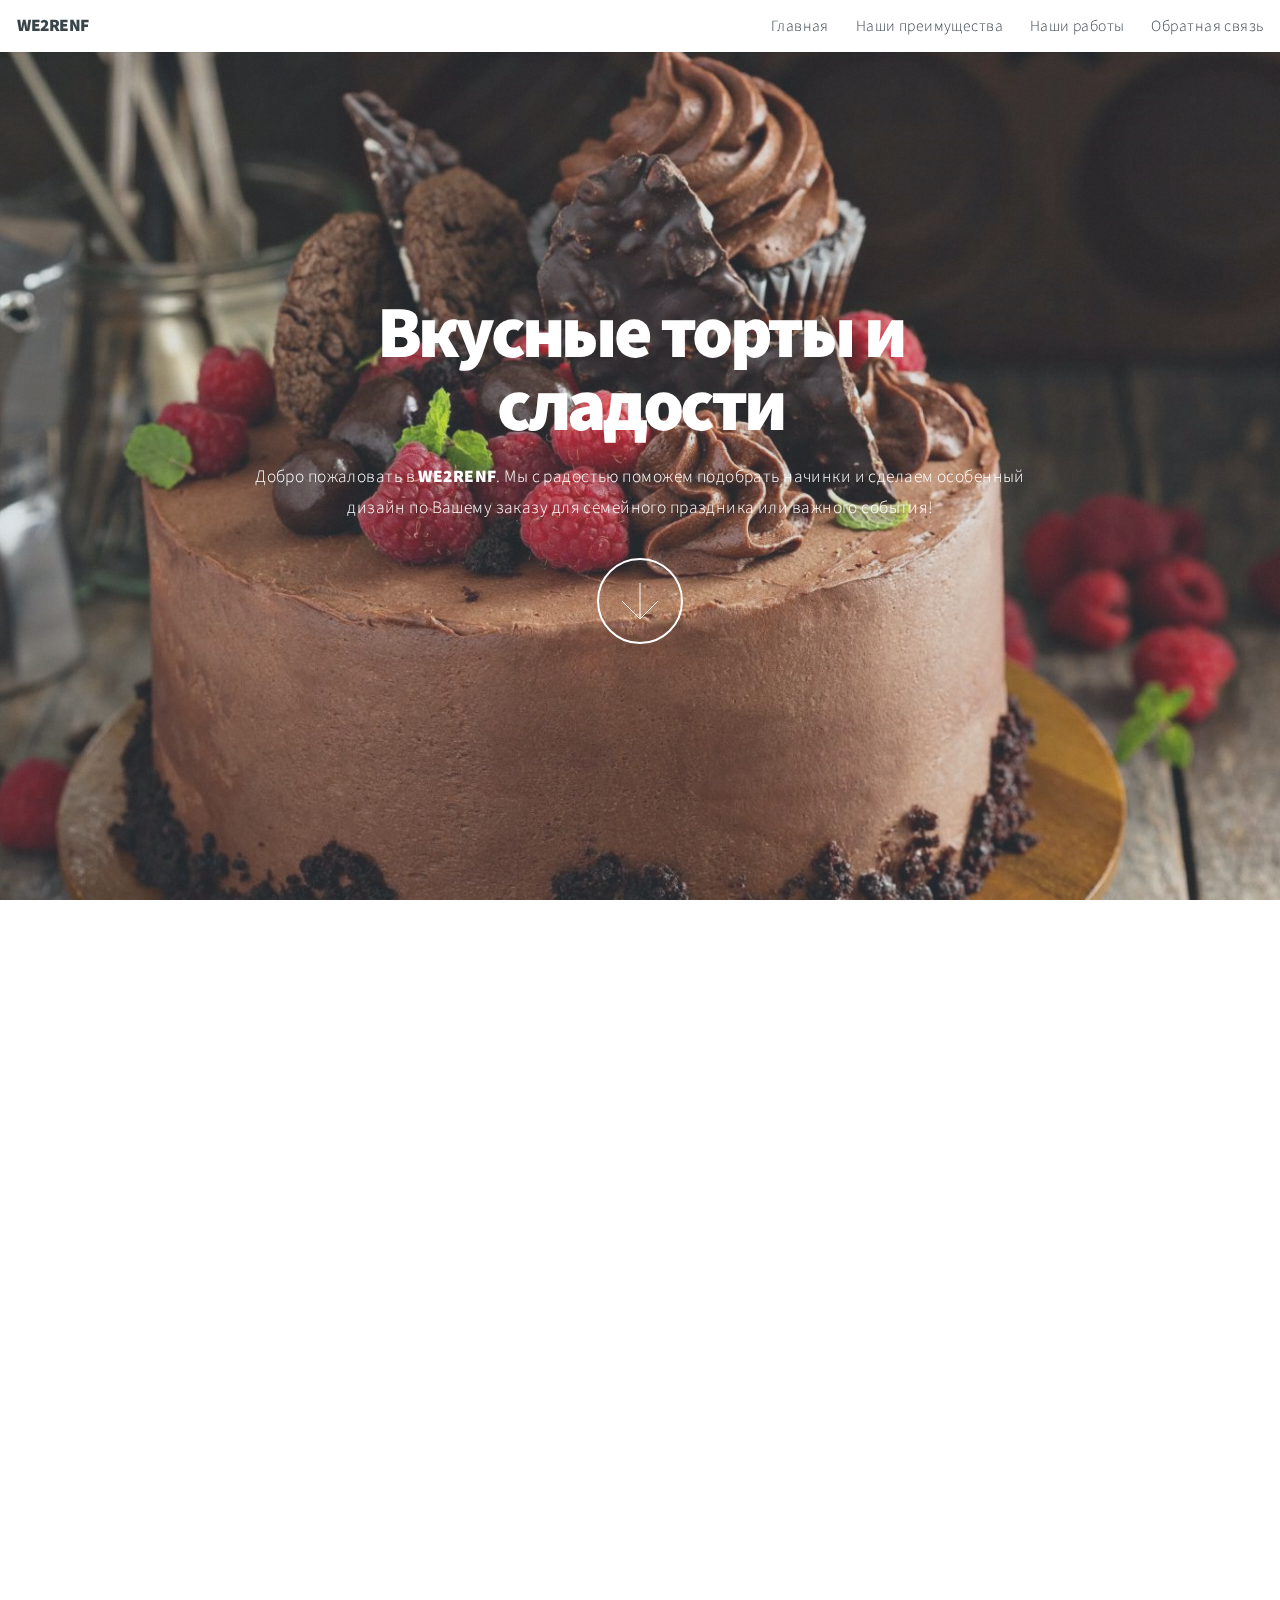
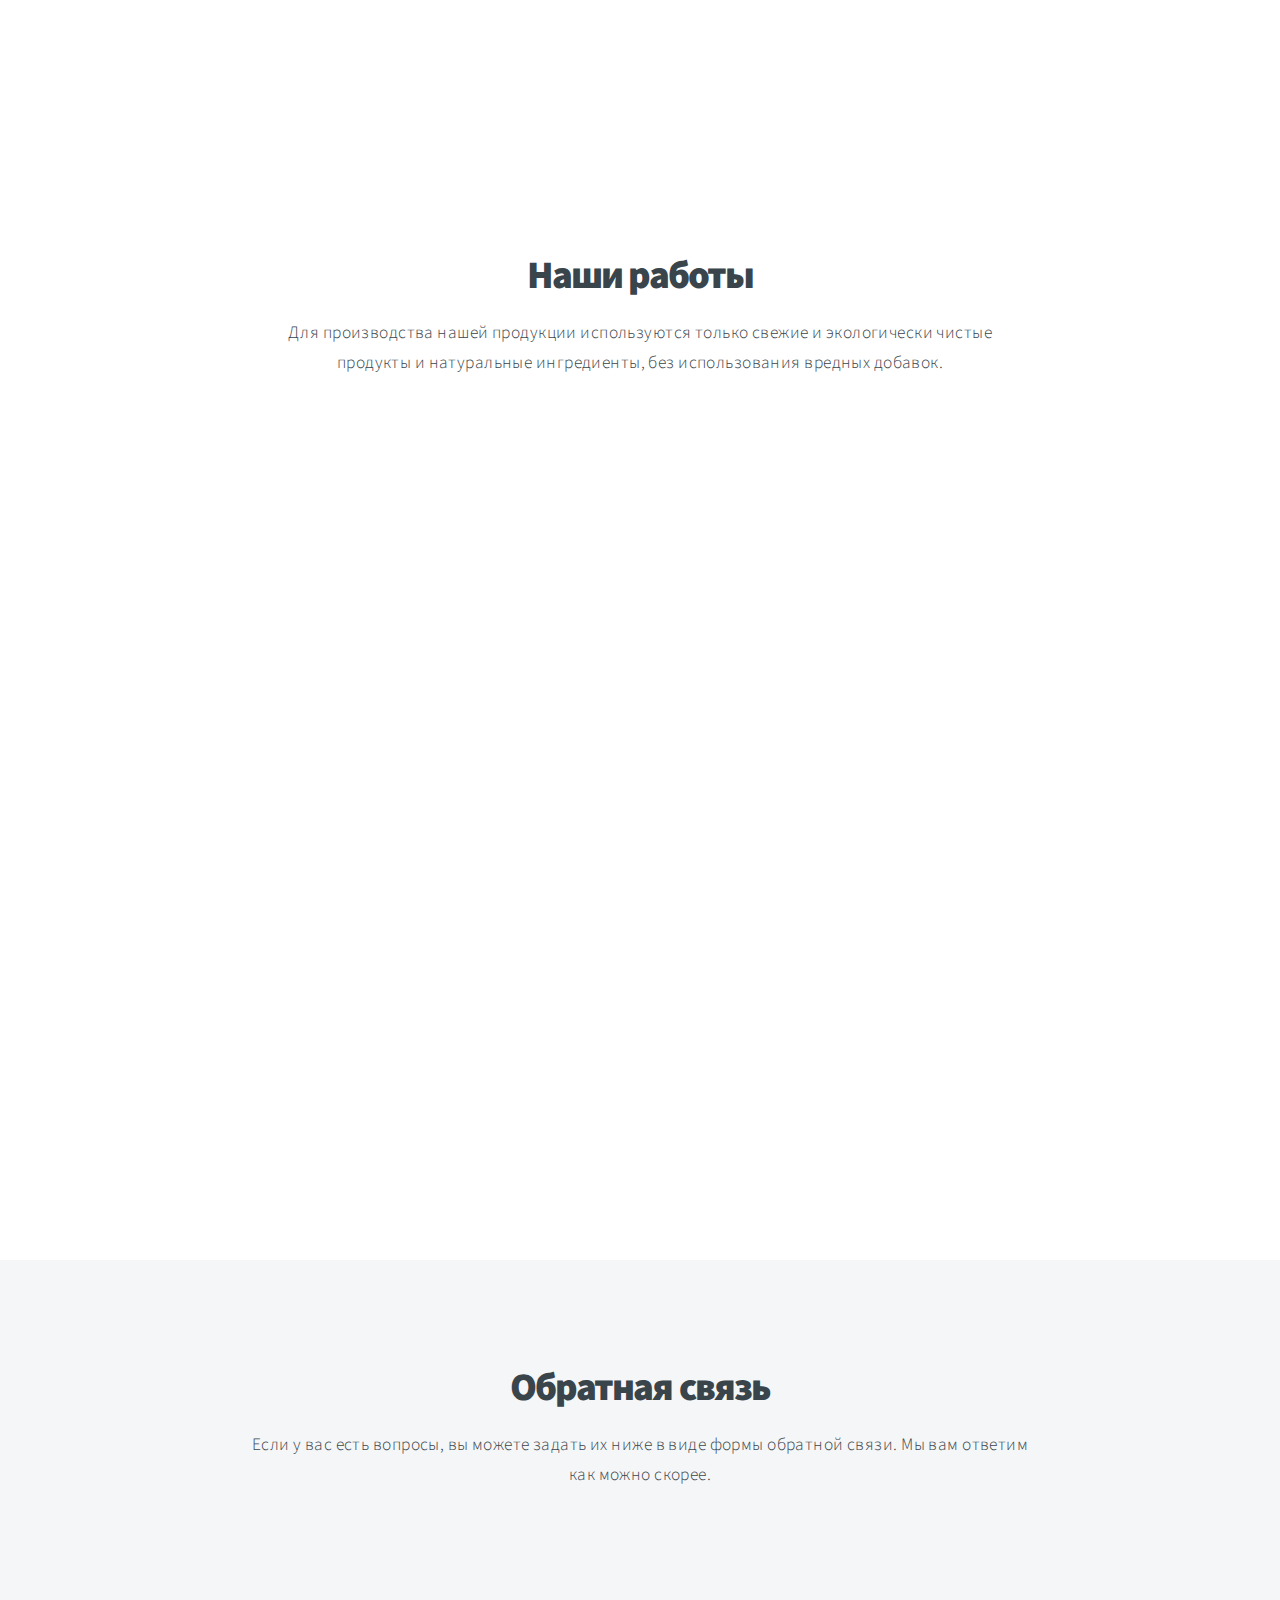
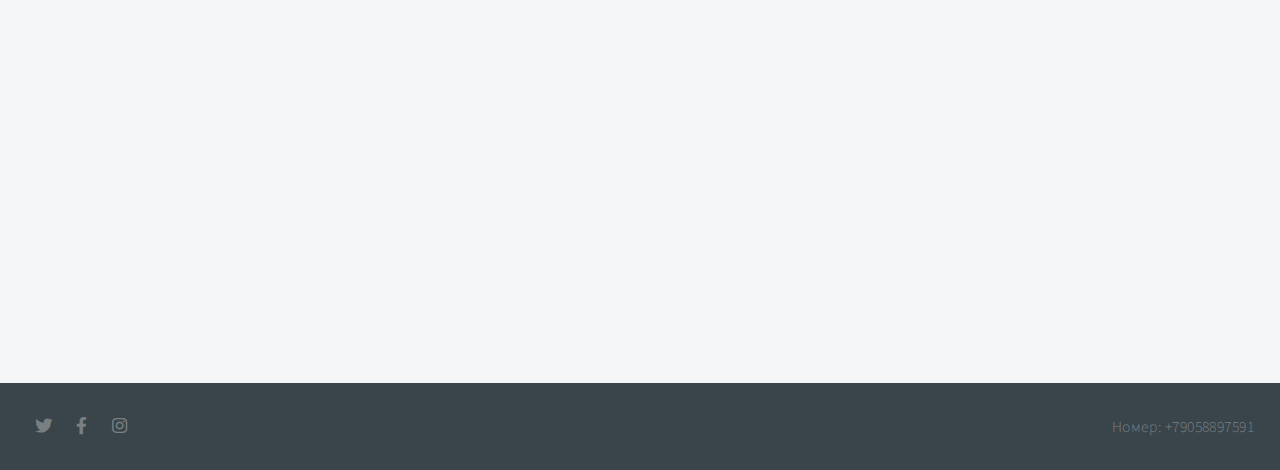
<file: index.html>
<!DOCTYPE HTML>
<html>
	<head>
		<title>Кондитерская "WE2RENF"</title>
		<meta charset="utf-8" />
		<meta name="viewport" content="width=device-width, initial-scale=1, user-scalable=no" />
		<link rel="stylesheet" href="assets/css/main.css" />
		<noscript><link rel="stylesheet" href="assets/css/noscript.css" /></noscript>
	</head>
	<body class="is-preload">

		<!-- Header -->
			<header id="header">
				<h1>WE2RENF</h1>
				<nav>
					<ul>
						<li><a href="#intro">Главная</a></li>
						<li><a href="#one">Наши преимущества</a></li>
						<li><a href="#work">Наши работы</a></li>
						<li><a href="#contact">Обратная связь</a></li>
					</ul>
				</nav>
			</header>

		<!-- Intro -->
			<section id="intro" class="main style1 dark fullscreen">
				<div class="content">
					<header>
						<h2>Вкусные торты и сладости</h2>
					</header>
					<p>Добро пожаловать в <strong>WE2RENF</strong>. Мы с радостью поможем подобрать начинки и сделаем особенный дизайн по Вашему заказу для 
					семейного праздника или важного события!</p>
					<footer>
						<a href="#one" class="button style2 down">More</a>
					</footer>
				</div>
			</section>

		<!-- One -->
			<section id="one" class="main style2 right dark fullscreen">
				<div class="content box style2">
					<header>
						<h2>Наши преимущества</h2>
					</header>
					<p>Индивидуальный подход к каждому клиенту;
					<br>Высокое качество товаров;
					<br>10 лет на рынке;
					<br>Легко сделать заказ.
					</p>
				</div>
				<a href="#work" class="button style2 down anchored">Next</a>
			</section>

		<!-- Work -->
			<section id="work" class="main style3 primary">
				<div class="content">
					<header>
						<h2>Наши работы</h2>
						<p>Для производства нашей продукции используются только свежие и экологически чистые продукты и натуральные ингредиенты, 
						без использования вредных добавок.</p>
					</header>

					<!-- Gallery  -->
						<div class="gallery">
							<article class="from-left">
								<a href="images/fulls/01.jpg" class="image fit"><img src="images/thumbs/01.jpg" title="Макарон" alt="" /></a>
							</article>
							<article class="from-right">
								<a href="images/fulls/02.jpg" class="image fit"><img src="images/thumbs/02.jpg" title="Круассан" alt="" /></a>
							</article>
							<article class="from-left">
								<a href="images/fulls/03.jpg" class="image fit"><img src="images/thumbs/03.jpg" title="Фисташково-вишневый бисквит" alt="" /></a>
							</article>
							<article class="from-right">
								<a href="images/fulls/04.jpg" class="image fit"><img src="images/thumbs/04.jpg" title="Сладости ручной работы" alt="" /></a>
							</article>
							<article class="from-left">
								<a href="images/fulls/05.jpg" class="image fit"><img src="images/thumbs/05.jpg" title="Клубнично-имбирный чизкейк" alt="" /></a>
							</article>
							<article class="from-right">
								<a href="images/fulls/06.jpg" class="image fit"><img src="images/thumbs/06.jpg" title="Шоколадное трио" alt="" /></a>
							</article>
						</div>

				</div>
			</section>

		<!-- Contact -->
			<section id="contact" class="main style3 secondary">
				<div class="content">
					<header>
						<h2>Обратная связь</h2>
						<p>Если у вас есть вопросы, вы можете задать их ниже в виде формы обратной связи. Мы вам ответим как можно скорее.</p>
					</header>
					<div class="box">
						<form method="post" action="#">
							<div class="fields">
								<div class="field half"><input type="text" name="name" placeholder="Имя" /></div>
								<div class="field half"><input type="email" name="email" placeholder="Почта" /></div>
								<div class="field"><textarea name="message" placeholder="Ваше сообщение" rows="6"></textarea></div>
							</div>
							<ul class="actions special">
								<li><input type="submit" value="Отправить" /></li>
							</ul>
						</form>
					</div>
				</div>
			</section>

		<!-- Footer -->
			<footer id="footer">

				<!-- Icons -->
					<ul class="icons">
						<li><a href="#" class="icon brands fa-twitter"><span class="label">Twitter</span></a></li>
						<li><a href="#" class="icon brands fa-facebook-f"><span class="label">Facebook</span></a></li>
						<li><a href="#" class="icon brands fa-instagram"><span class="label">Instagram</span></a></li>
					</ul>

				<!-- Menu -->
					<ul class="menu">
						<li>Номер: +79058897591</li>
					</ul>

			</footer>

		<!-- Scripts -->
			<script src="assets/js/jquery.min.js"></script>
			<script src="assets/js/jquery.poptrox.min.js"></script>
			<script src="assets/js/jquery.scrolly.min.js"></script>
			<script src="assets/js/jquery.scrollex.min.js"></script>
			<script src="assets/js/browser.min.js"></script>
			<script src="assets/js/breakpoints.min.js"></script>
			<script src="assets/js/util.js"></script>
			<script src="assets/js/main.js"></script>

	</body>
</html>
</file>
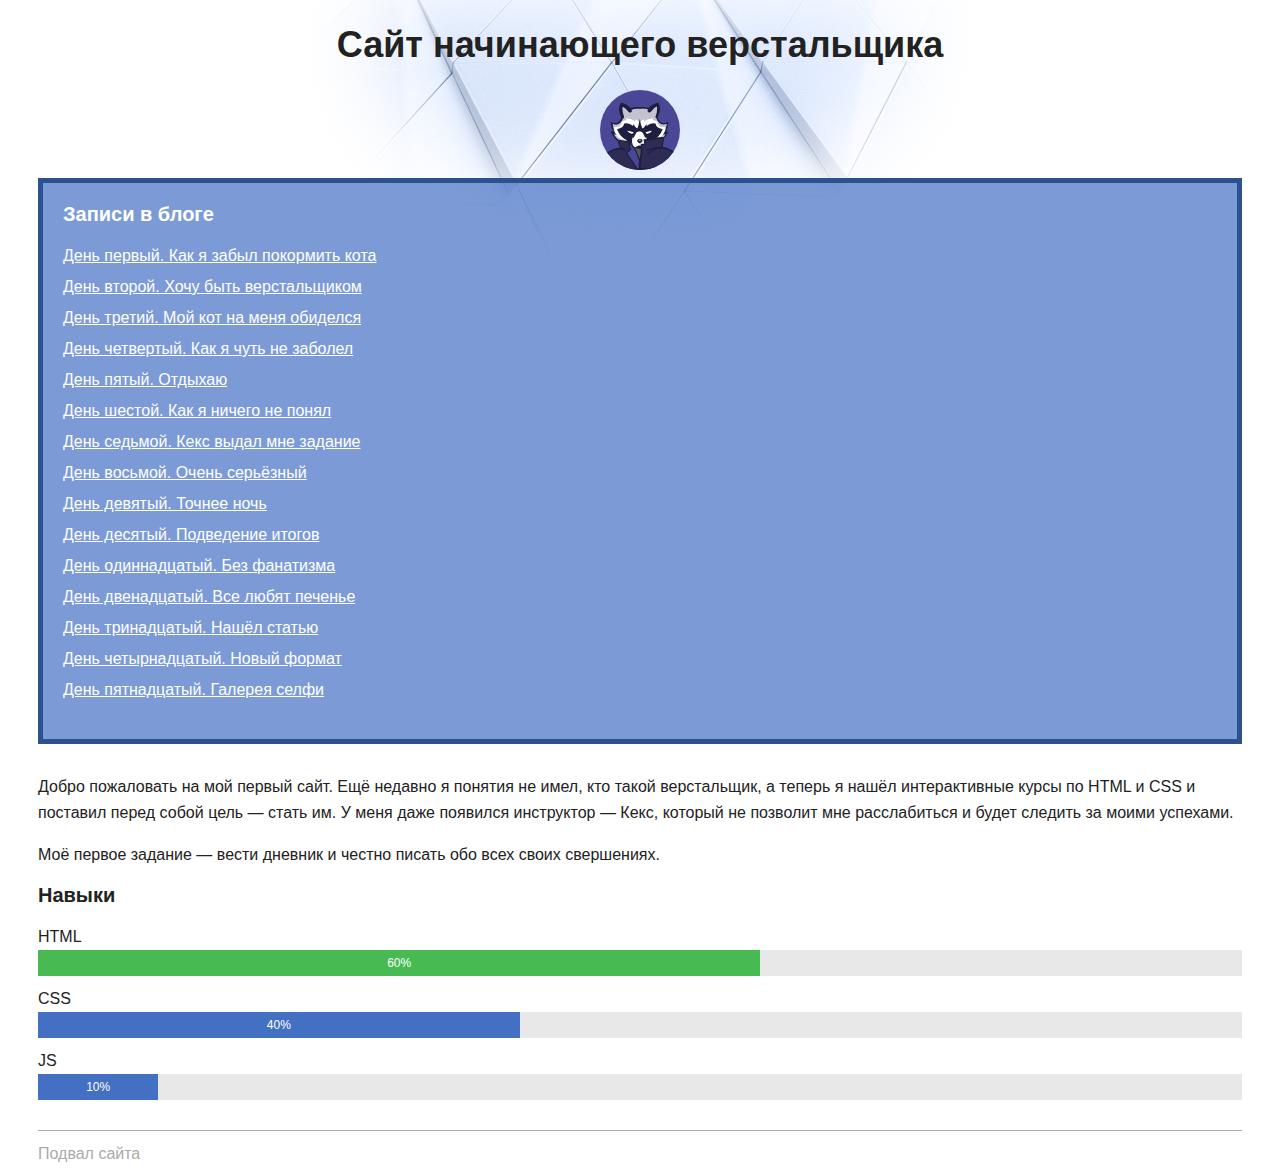
<file: blog/index.html>
<!DOCTYPE html>
<html lang="ru">
  <head>
    <meta charset="utf-8">
    <title>Сайт начинающего верстальщика</title>
    <link rel="stylesheet" href="style.css">
  </head>
  <body>
    <header>
      <h1 class="page-title">Сайт начинающего верстальщика</h1>
    </header>
    <main>
      <div class="avatar-container">
        <a href="../index.html">
		<img class="avatar" src="img/raccoon.svg" width="80" height="80" alt="Аватарка">
		</a>
      </div>
      <nav class="blog-navigation">
        <h2>Записи в блоге</h2>
        <ul>
          <li><a href="day-1.html">День первый. Как я забыл покормить кота</a></li>
          <li><a href="day-2.html">День второй. Хочу быть верстальщиком</a></li>
          <li><a href="day-3.html">День третий. Мой кот на меня обиделся</a></li>
          <li><a href="day-4.html">День четвертый. Как я чуть не заболел</a></li>
          <li><a href="day-5.html">День пятый. Отдыхаю</a></li>
          <li><a href="day-6.html">День шестой. Как я ничего не понял</a></li>
          <li><a href="day-7.html">День седьмой. Кекс выдал мне задание</a></li>
          <li><a href="day-8.html">День восьмой. Очень серьёзный</a></li>
          <li><a href="day-9.html">День девятый. Точнее ночь</a></li>
          <li><a href="day-10.html">День десятый. Подведение итогов</a></li>
          <li><a href="day-11.html">День одиннадцатый. Без фанатизма</a></li>
          <li><a href="day-12.html">День двенадцатый. Все любят печенье</a></li>
          <li><a href="day-13.html">День тринадцатый. Нашёл статью</a></li>
          <li><a href="day-14.html">День четырнадцатый. Новый формат</a></li>
          <li><a href="day-15.html">День пятнадцатый. Галерея селфи</a></li>
        </ul>
      </nav>
      <section>
        <p>Добро пожаловать на мой первый сайт. Ещё недавно я понятия не имел, кто такой верстальщик, а теперь я нашёл интерактивные курсы по HTML и CSS и поставил перед собой цель — стать им. У меня даже появился инструктор — Кекс, который не позволит мне расслабиться и будет следить за моими успехами.</p>
        <p>Моё первое задание — вести дневник и честно писать обо всех своих свершениях.</p>
      </section>
      <section>
        <h2>Навыки</h2>
        <dl class="skills">
          <dt>HTML</dt>
          <dd><div class="skills-level skills-level-ok" style="width: 60%;">60%</div></dd>
          <dt>CSS</dt>
          <dd><div class="skills-level" style="width: 40%;">40%</div></dd>
          <dt>JS</dt>
          <dd><div class="skills-level" style="width: 10%;">10%</div></dd>
        </dl>
      </section>
    </main>
    <footer>
      Подвал сайта
    </footer>
  </body>
</html>
</file>
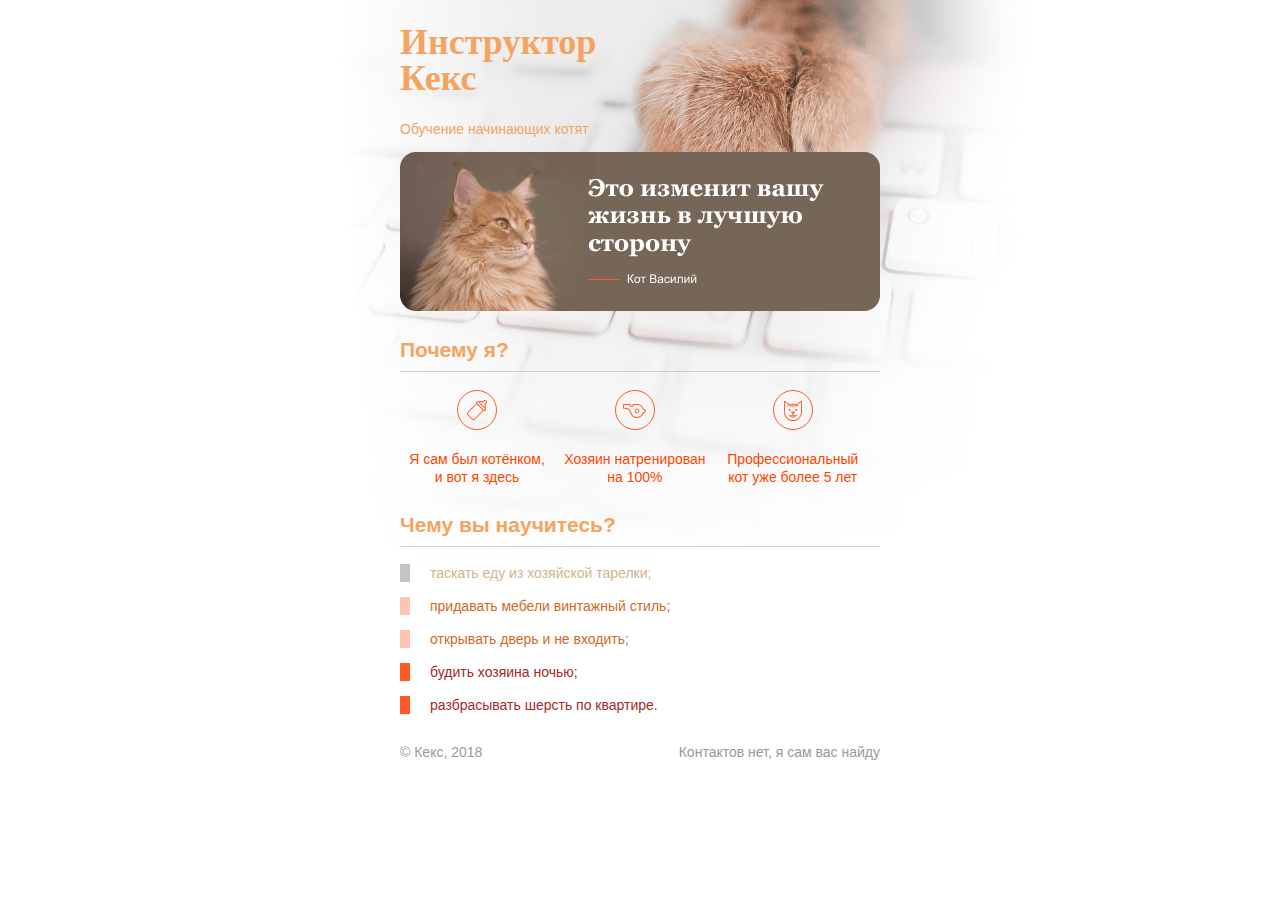
<file: source/keks/index.html>
<!DOCTYPE html>
<html lang="ru">
  <head>
    <meta charset="utf-8">
    <title>Инструктор Кексик</title>
    <link rel="stylesheet" href="style.css">
  </head>
  <body>
    <div class="container">
      <header class="site-header">
        <h1>Инструктор Кекс</h1>
        <p>Обучение начинающих котят</p>
        <img src="img/banner-1.png">
      </header>

      <section class="features">
        <h2>Почему я?</h2>
        <p class="feature-kitten">Я сам был котёнком, и вот я здесь</p>
        <p class="feature-train">Хозяин натренирован на 100%</p>
        <p class="feature-cat">Профессиональный кот уже более 5 лет</p>
      </section>

      <section class="skills">
        <h2>Чему вы научитесь?</h2>
        <ul class="skills-list">
          <li class="skills-item">таскать еду из хозяйской тарелки;</li>
          <li class="skills-item standart">придавать мебели винтажный стиль;</li>
          <li class="skills-item standart">открывать дверь и не входить;</li>
          <li class="skills-item vip">будить хозяина ночью;</li>
          <li class="skills-item vip">разбрасывать шерсть по квартире.</li>
        </ul>
      </section>

      <footer class="site-footer">
        <p>© Кекс, 2018</p>
        <p>Контактов нет, я сам вас найду</p>
      </footer>
    </div>
  </body>
</html>
</file>
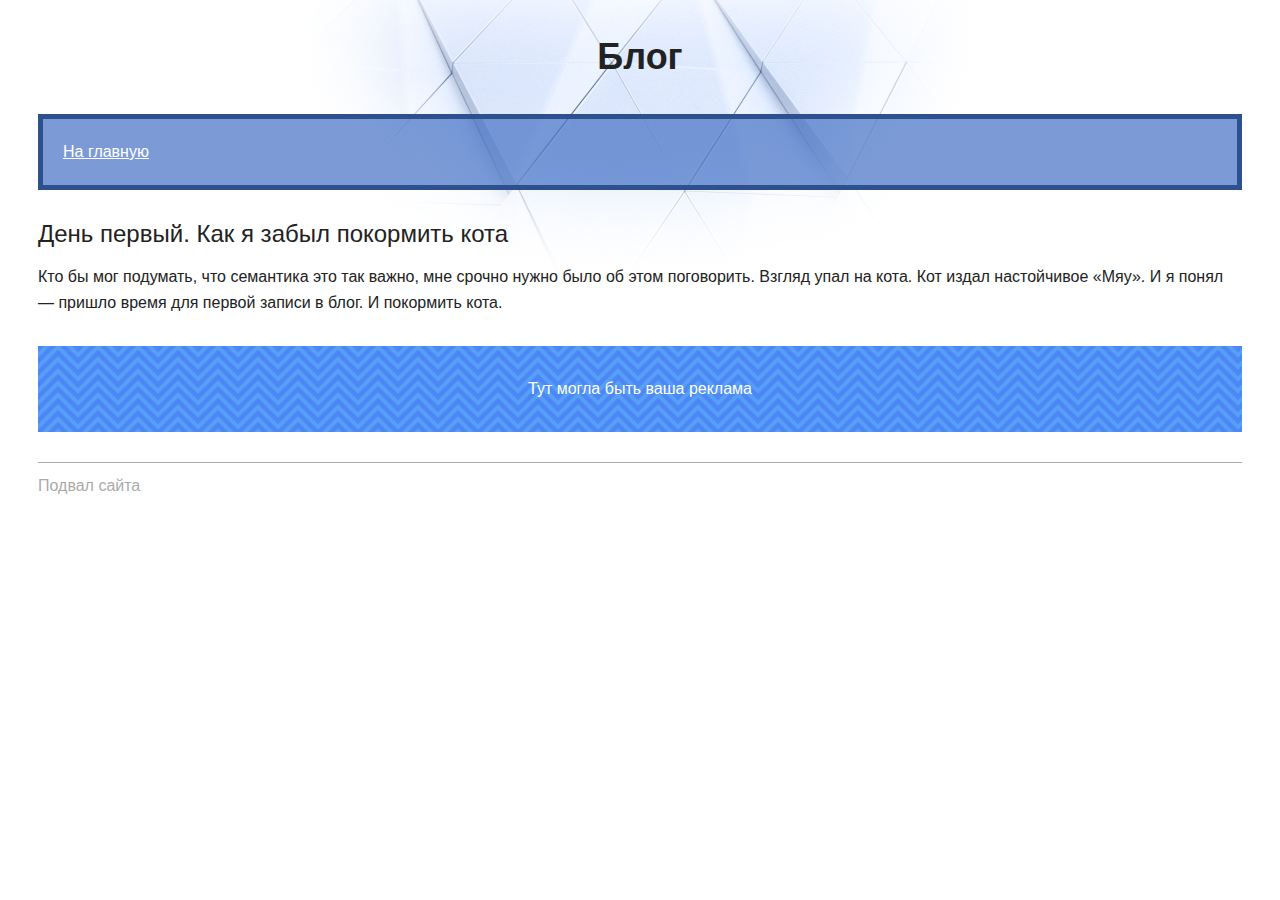
<file: blog/day-1.html>
<!DOCTYPE html>
<html lang="ru">
  <head>
    <meta charset="utf-8">
    <title>Дневник начинающего верстальщика</title>
    <link rel="stylesheet" href="style.css">
  </head>
  <body>
    <header>
      <p class="page-title">Блог</p>
      <nav class="blog-navigation">
        <a href="index.html">На главную</a>
      </nav>
    </header>
    <main>
      <article>
        <h1>День первый. Как я забыл покормить кота</h1>
        <p>Кто бы мог подумать, что семантика это так важно, мне срочно нужно было об этом поговорить. Взгляд упал на кота. Кот издал настойчивое «Мяу». И я понял — пришло время для первой записи в блог. И покормить кота.</p>
      </article>
      <aside class="partnership">
        Тут могла быть ваша реклама
      </aside>
    </main>
    <footer>
      Подвал сайта
    </footer>
  </body>
</html>
</file>
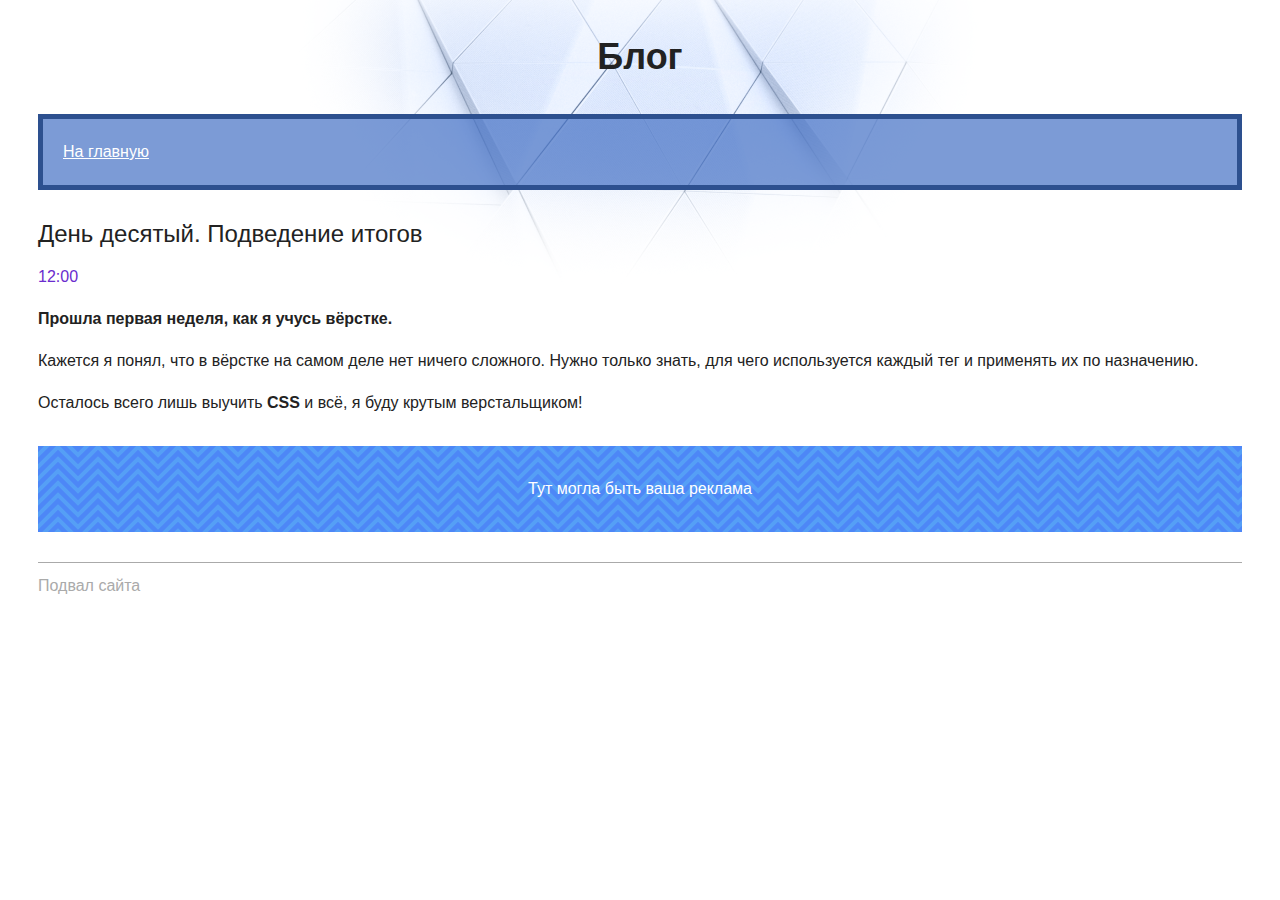
<file: blog/day-10.html>
<!DOCTYPE html>
<html lang="ru">
  <head>
    <meta charset="utf-8">
    <title>Сайт начинающего верстальщика</title>
    <link rel="stylesheet" href="style.css">
  </head>
  <body>
    <header>
      <p class="page-title">Блог</p>
      <nav class="blog-navigation">
        <a href="index.html">На главную</a>
      </nav>
    </header>
    <main>
      <article>
        <h1>День десятый. Подведение итогов</h1>
        <time datetime="2018-11-28T12:00">12:00</time>

        <p><b>Прошла первая неделя, как я учусь вёрстке.</b></p>

        <p>Кажется я понял, что в вёрстке на самом деле нет ничего сложного. Нужно только знать, для чего используется каждый тег и применять их по назначению.</p>

        <p>Осталось всего лишь выучить <strong>CSS</strong> и всё, я буду крутым верстальщиком!</p>
      </article>
      <aside class="partnership">
        Тут могла быть ваша реклама
      </aside>
    </main>
    <footer>
      Подвал сайта
    </footer>
  </body>
</html>
</file>
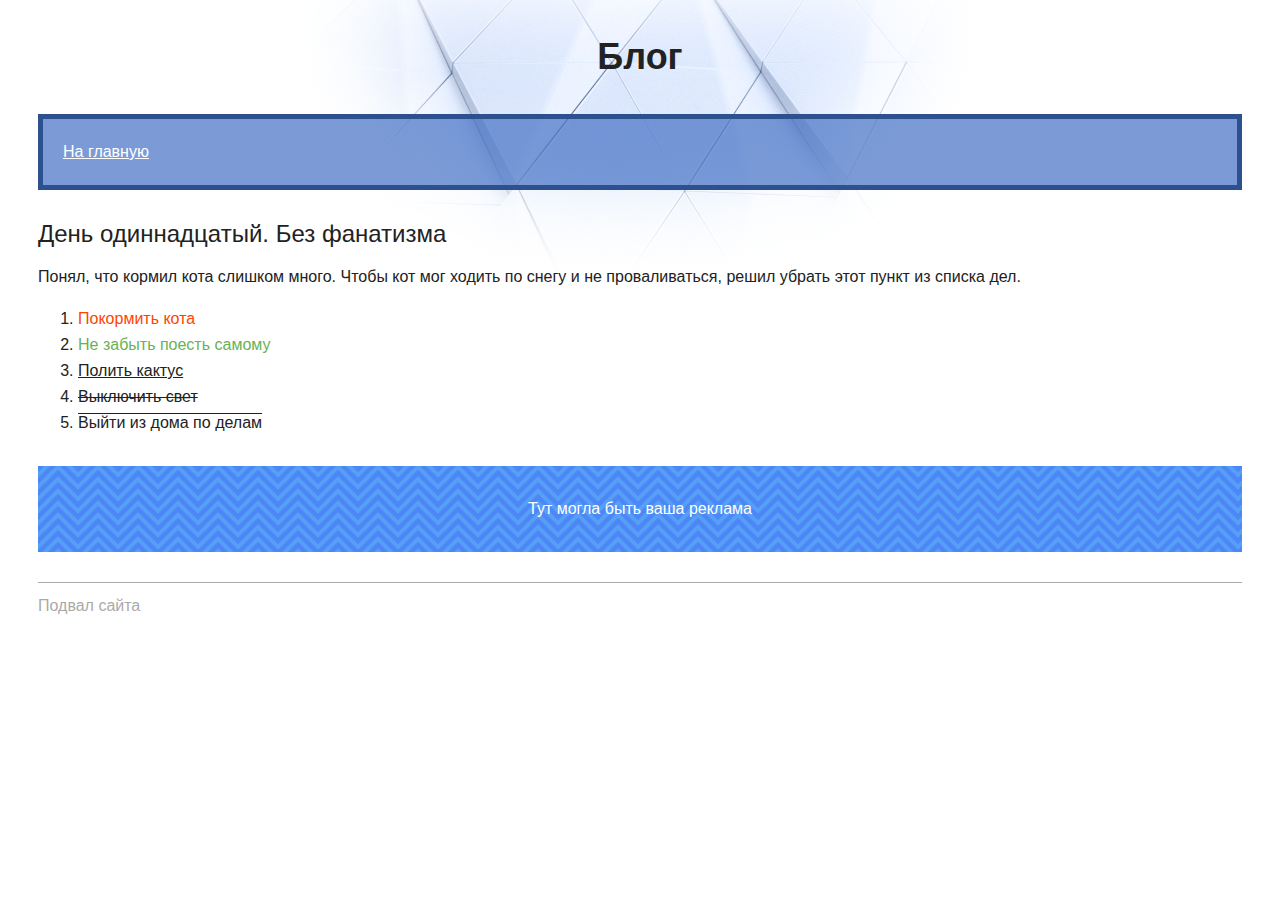
<file: blog/day-11.html>
<!DOCTYPE html>
<html lang="ru">
  <head>
    <meta charset="utf-8">
    <title>Сайт начинающего верстальщика</title>
    <link rel="stylesheet" href="style.css">
  </head>
  <body>
    <header>
      <p class="page-title">Блог</p>
      <nav class="blog-navigation">
        <a href="index.html">На главную</a>
      </nav>
    </header>
    <main>
      <article>
        <h1>День одиннадцатый. Без фанатизма</h1>
        <p>Понял, что кормил кота слишком много. Чтобы кот мог ходить по снегу и не проваливаться, решил убрать этот пункт из списка дел.</p>
        <ol>
          <li><del>Покормить кота</del></li>
          <li><ins>Не забыть поесть самому</ins></li>
          <li class="underline">Полить кактус</li>
          <li class="line-through">Выключить свет</li>
          <li class="overline">Выйти из дома по делам</li>
        </ol>
      </article>
      <aside class="partnership">
        Тут могла быть ваша реклама
      </aside>
    </main>
    <footer>
      Подвал сайта
    </footer>
  </body>
</html>
</file>
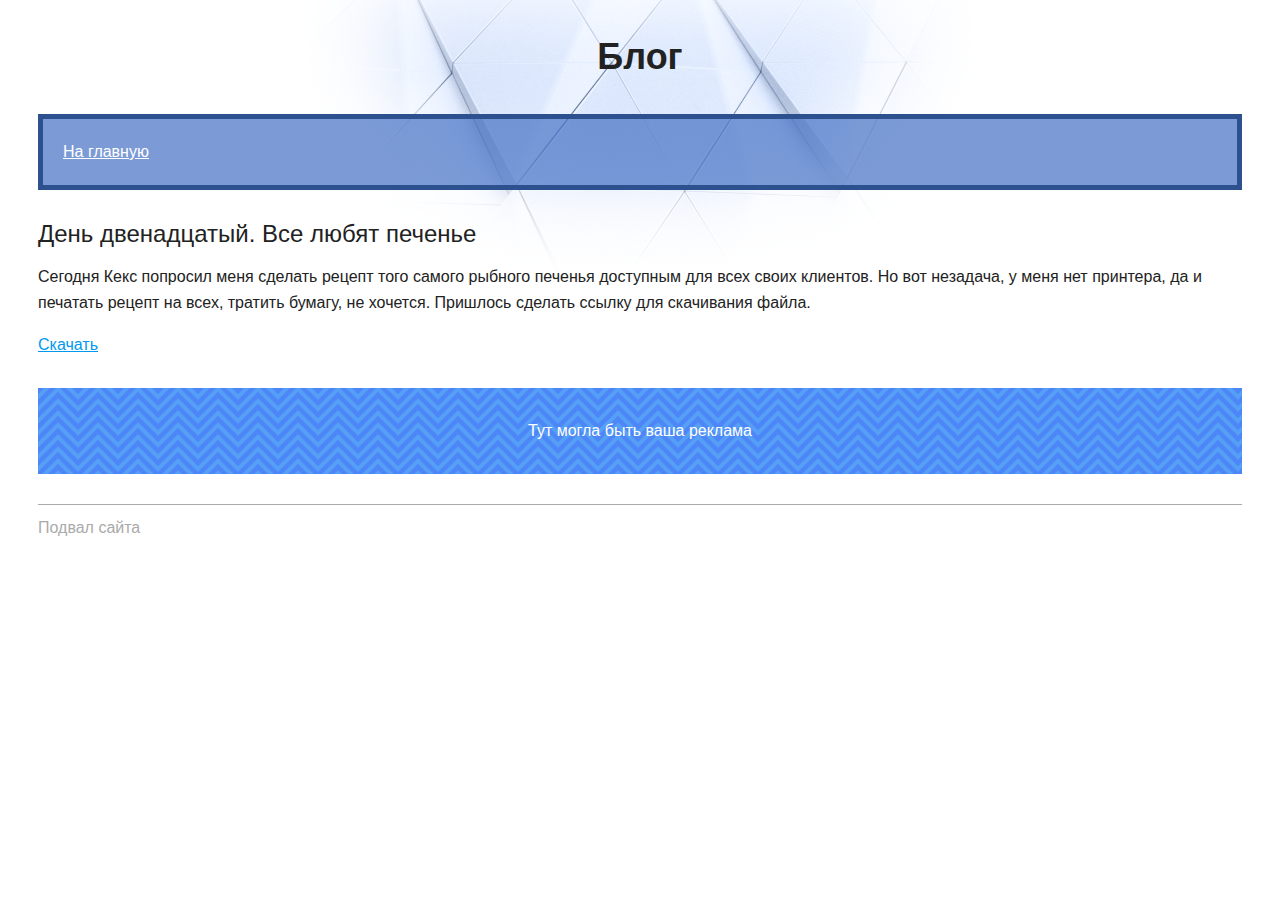
<file: blog/day-12.html>
<!DOCTYPE html>
<html lang="ru">
  <head>
    <meta charset="utf-8">
    <title>Сайт начинающего верстальщика</title>
    <link rel="stylesheet" href="style.css">
  </head>
  <body>
    <header>
      <p class="page-title">Блог</p>
      <nav class="blog-navigation">
        <a href="index.html">На главную</a>
      </nav>
    </header>
    <main>
      <article>
        <h1>День двенадцатый. Все любят печенье</h1>
        <p>Сегодня Кекс попросил меня сделать рецепт <a>того самого рыбного печенья</a> доступным для всех своих клиентов. Но вот незадача, у меня нет принтера, да и печатать рецепт на всех, тратить бумагу, не хочется. Пришлось сделать ссылку для скачивания файла.</p>
        <p>
          <a href="files/recipe.pdf" download>Скачать</a>
        </p>
      </article>
      <aside class="partnership">
        Тут могла быть ваша реклама
      </aside>
    </main>
    <footer>
      Подвал сайта
    </footer>
  </body>
</html>
</file>
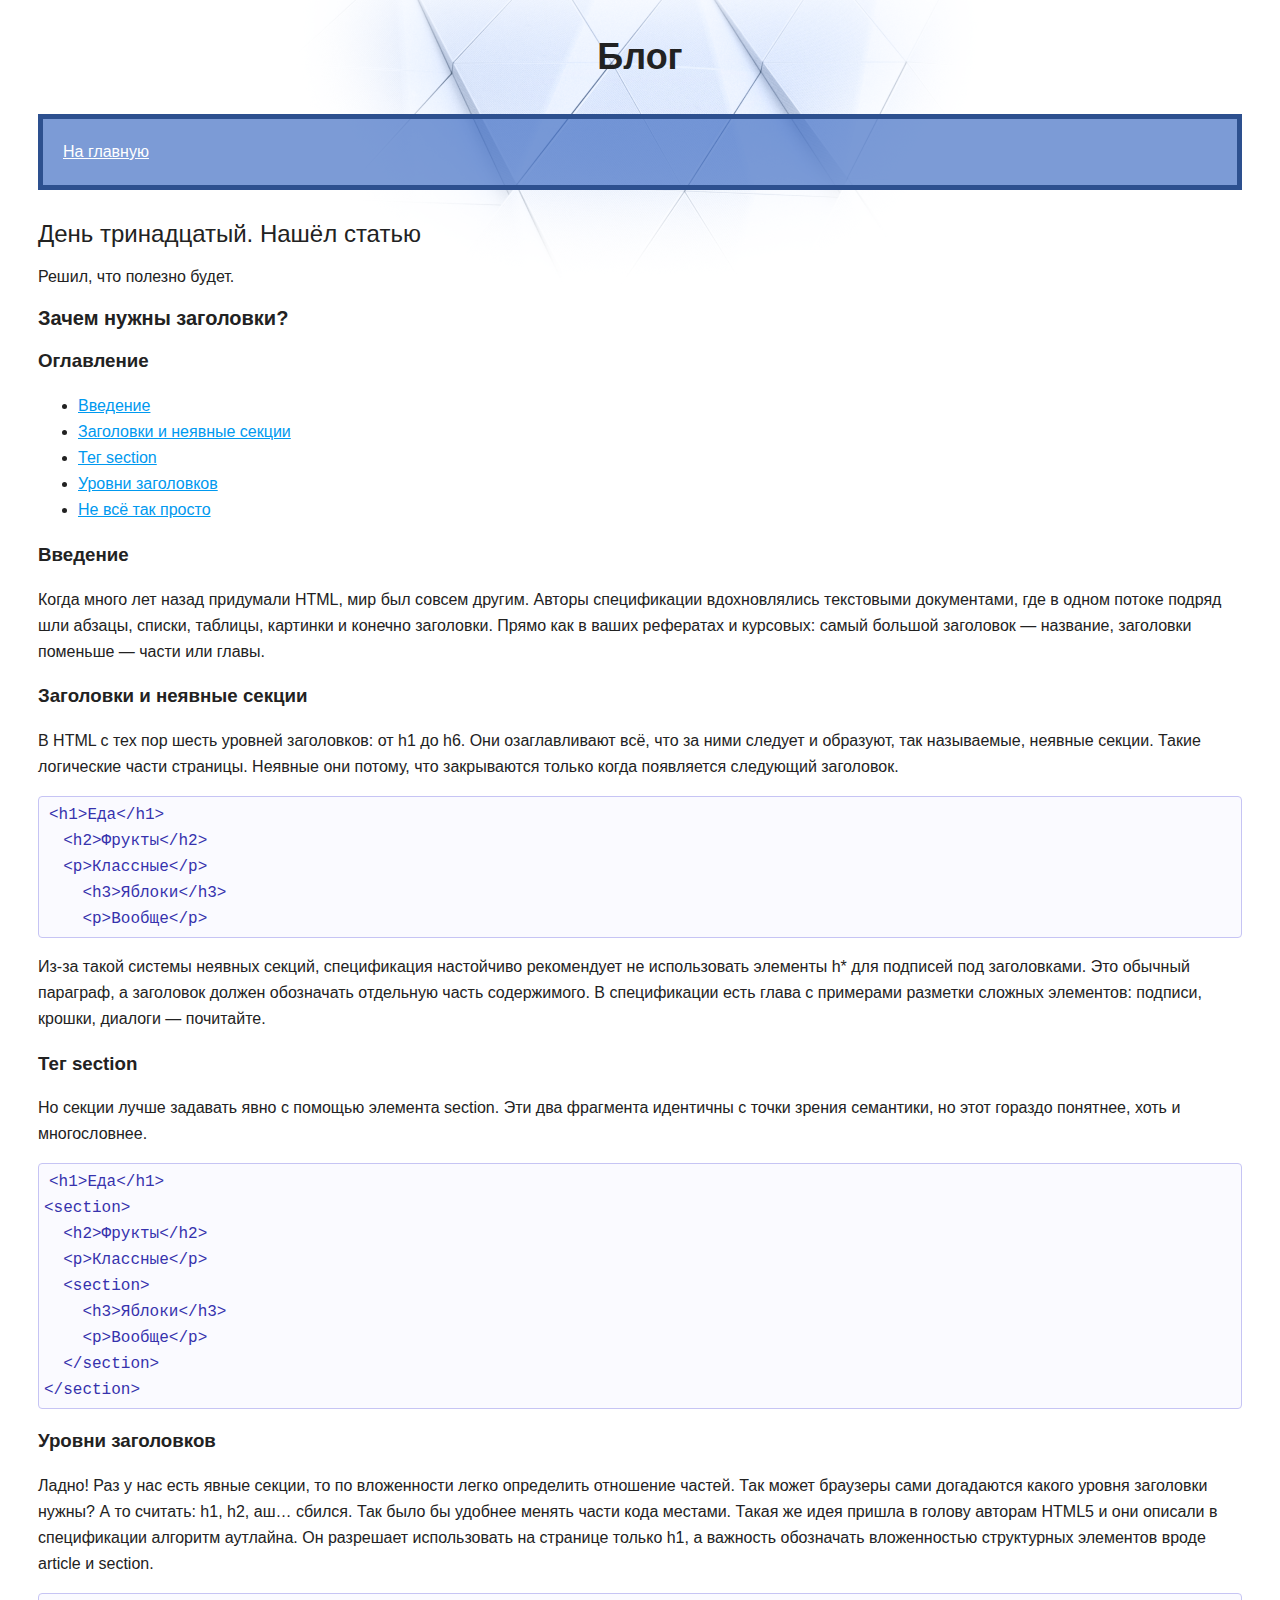
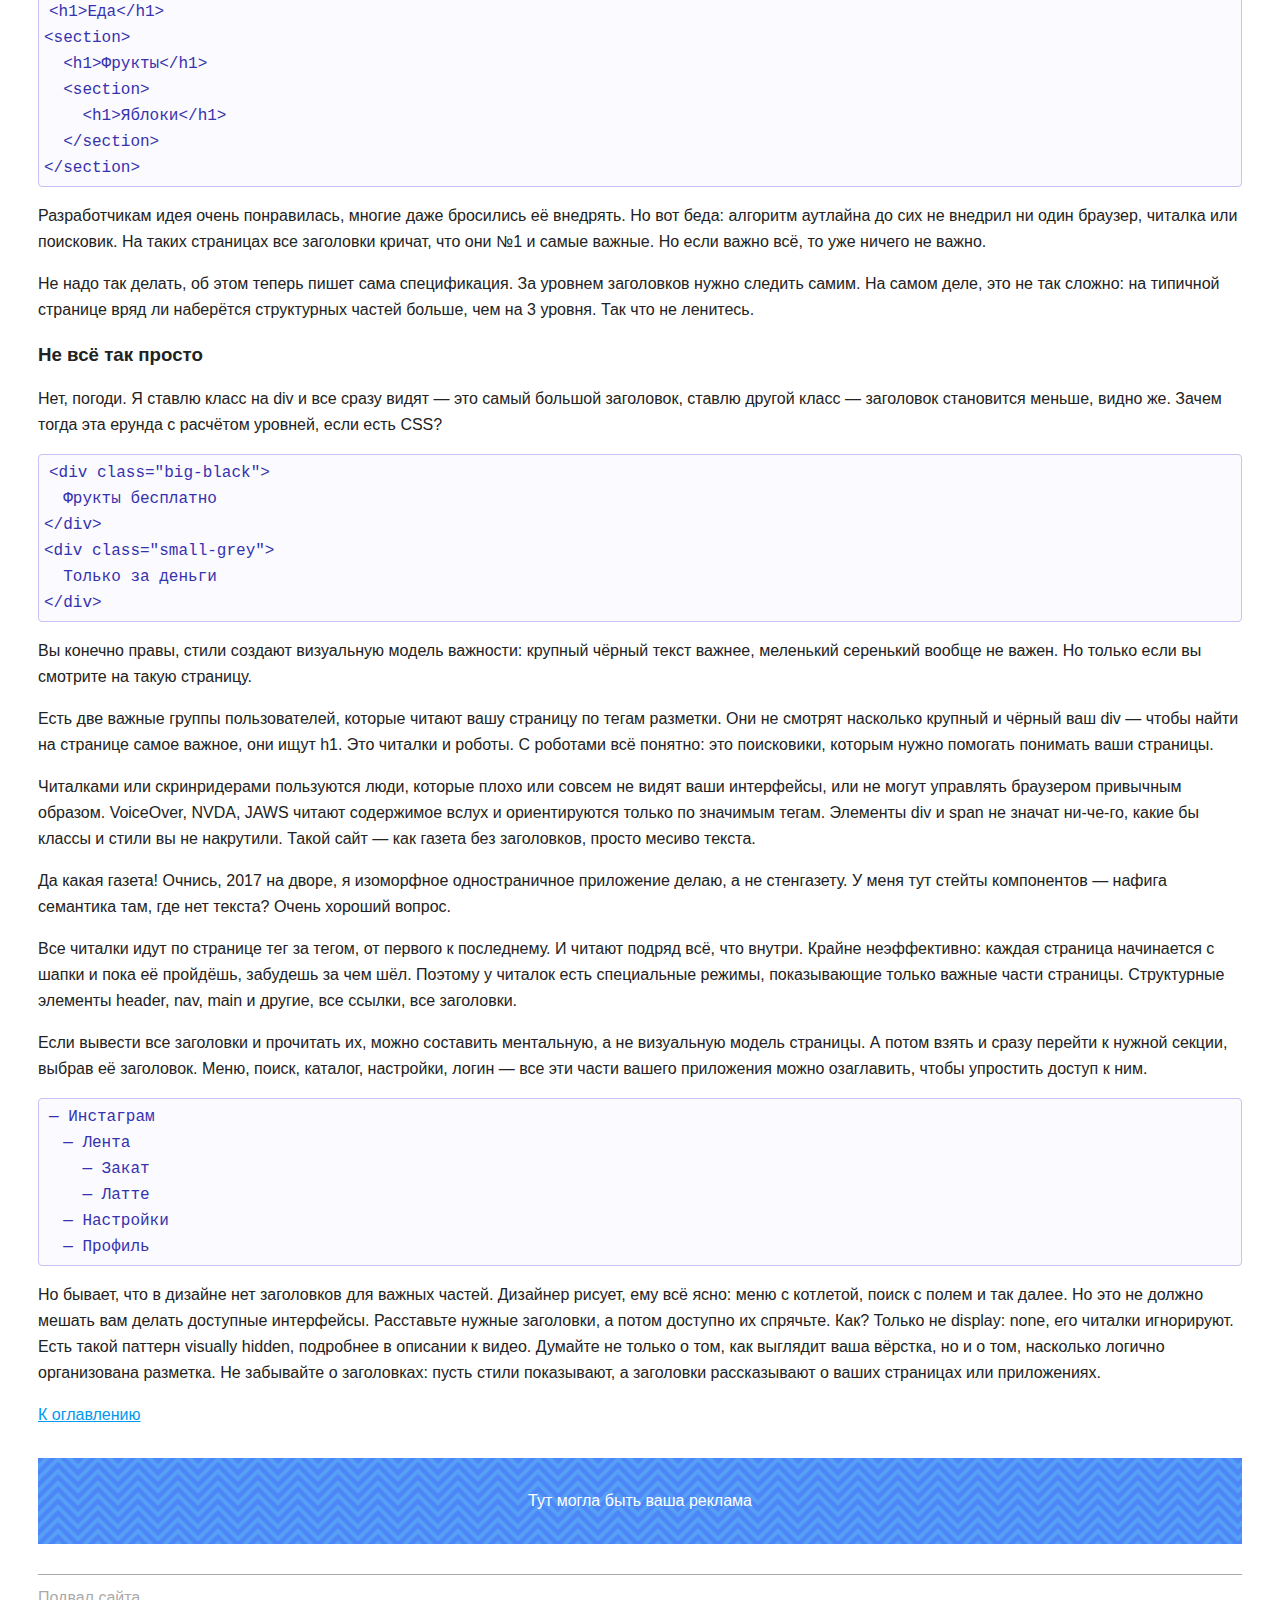
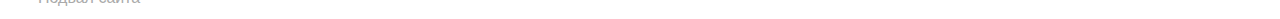
<file: blog/day-13.html>
<!DOCTYPE html>
<html lang="ru">
  <head>
    <meta charset="utf-8">
    <title>Сайт начинающего верстальщика</title>
    <link rel="stylesheet" href="style.css">
  </head>
  <body>
    <header>
      <p class="page-title">Блог</p>
      <nav class="blog-navigation">
        <a href="index.html">На главную</a>
      </nav>
    </header>
    <main>
      <article>
        <h1>День тринадцатый. Нашёл статью</h1>
        <p>Решил, что полезно будет.</p>

        <h2>Зачем нужны заголовки?</h2>

        <h3 id="content">Оглавление</h3>
        <ul>
          <li>
            <a href="#intro">Введение</a>
          </li>
          <li>
            <a href="#heading">Заголовки и неявные секции</a>
          </li>
          <li>
            <a href="#sections">Тег section</a>
          </li>
          <li>
            <a href="#levels">Уровни заголовков</a>
          </li>
          <li>
            <a href="#easy">Не всё так просто</a>
          </li>
        </ul>

        <article>
          <h3 id="intro">Введение</h3>

          <p>Когда много лет назад придумали HTML, мир был совсем другим. Авторы спецификации вдохновлялись текстовыми документами, где в одном потоке подряд шли абзацы, списки, таблицы, картинки и конечно заголовки. Прямо как в ваших рефератах и курсовых: самый большой заголовок — название, заголовки поменьше — части или главы.</p>

          <h3 id="heading">Заголовки и неявные секции</h3>

          <p>В HTML с тех пор шесть уровней заголовков: от h1 до h6. Они озаглавливают всё, что за ними следует и образуют, так называемые, неявные секции. Такие логические части страницы. Неявные они потому, что закрываются только когда появляется следующий заголовок.</p>

          <pre><code>&lt;h1&gt;Еда&lt;/h1&gt;
  &lt;h2&gt;Фрукты&lt;/h2&gt;
  &lt;p&gt;Классные&lt;/p&gt;
    &lt;h3&gt;Яблоки&lt;/h3&gt;
    &lt;p&gt;Вообще&lt;/p&gt;</code></pre>

          <p>Из-за такой системы неявных секций, спецификация настойчиво рекомендует не использовать элементы h* для подписей под заголовками. Это обычный параграф, а заголовок должен обозначать отдельную часть содержимого. В спецификации есть глава с примерами разметки сложных элементов: подписи, крошки, диалоги — почитайте.</p>

          <h3 id="sections">Тег section</h3>

          <p>Но секции лучше задавать явно с помощью элемента section. Эти два фрагмента идентичны с точки зрения семантики, но этот гораздо понятнее, хоть и многословнее.</p>
          <pre><code>&lt;h1&gt;Еда&lt;/h1&gt;
&lt;section&gt;
  &lt;h2&gt;Фрукты&lt;/h2&gt;
  &lt;p&gt;Классные&lt;/p&gt;
  &lt;section&gt;
    &lt;h3&gt;Яблоки&lt;/h3&gt;
    &lt;p&gt;Вообще&lt;/p&gt;
  &lt;/section&gt;
&lt;/section&gt;</code></pre>

          <h3 id="levels">Уровни заголовков</h3>

          <p>Ладно! Раз у нас есть явные секции, то по вложенности легко определить отношение частей. Так может браузеры сами догадаются какого уровня заголовки нужны? А то считать: h1, h2, аш… сбился. Так было бы удобнее менять части кода местами. Такая же идея пришла в голову авторам HTML5 и они описали в спецификации алгоритм аутлайна. Он разрешает использовать на странице только h1, а важность обозначать вложенностью структурных элементов вроде article и section.</p>

          <pre><code>&lt;h1&gt;Еда&lt;/h1&gt;
&lt;section&gt;
  &lt;h1&gt;Фрукты&lt;/h1&gt;
  &lt;section&gt;
    &lt;h1&gt;Яблоки&lt;/h1&gt;
  &lt;/section&gt;
&lt;/section&gt;</code></pre>

          <p>Разработчикам идея очень понравилась, многие даже бросились её внедрять. Но вот беда: алгоритм аутлайна до сих не внедрил ни один браузер, читалка или поисковик. На таких страницах все заголовки кричат, что они №1 и самые важные. Но если важно всё, то уже ничего не важно.</p>

          <p>Не надо так делать, об этом теперь пишет сама спецификация. За уровнем заголовков нужно следить самим. На самом деле, это не так сложно: на типичной странице вряд ли наберётся структурных частей больше, чем на 3 уровня. Так что не ленитесь.</p>

          <h3 id="easy">Не всё так просто</h3>

          <p>Нет, погоди. Я ставлю класс на div и все сразу видят — это самый большой заголовок, ставлю другой класс — заголовок становится меньше, видно же. Зачем тогда эта ерунда с расчётом уровней, если есть CSS?</p>

          <pre><code>&lt;div class="big-black"&gt;
  Фрукты бесплатно
&lt;/div&gt;
&lt;div class="small-grey"&gt;
  Только за деньги
&lt;/div&gt;</code></pre>

          <p>Вы конечно правы, стили создают визуальную модель важности: крупный чёрный текст важнее, меленький серенький вообще не важен. Но только если вы смотрите на такую страницу.</p>

          <p>Есть две важные группы пользователей, которые читают вашу страницу по тегам разметки. Они не смотрят насколько крупный и чёрный ваш div — чтобы найти на странице самое важное, они ищут h1. Это читалки и роботы. С роботами всё понятно: это поисковики, которым нужно помогать понимать ваши страницы.</p>

          <p>Читалками или скринридерами пользуются люди, которые плохо или совсем не видят ваши интерфейсы, или не могут управлять браузером привычным образом. VoiceOver, NVDA, JAWS читают содержимое вслух и ориентируются только по значимым тегам. Элементы div и span не значат ни-че-го, какие бы классы и стили вы не накрутили. Такой сайт — как газета без заголовков, просто месиво текста.</p>

          <p>Да какая газета! Очнись, 2017 на дворе, я изоморфное одностраничное приложение делаю, а не стенгазету. У меня тут стейты компонентов — нафига семантика там, где нет текста? Очень хороший вопрос.</p>

          <p>Все читалки идут по странице тег за тегом, от первого к последнему. И читают подряд всё, что внутри. Крайне неэффективно: каждая страница начинается с шапки и пока её пройдёшь, забудешь за чем шёл. Поэтому у читалок есть специальные режимы, показывающие только важные части страницы. Структурные элементы header, nav, main и другие, все ссылки, все заголовки.</p>

          <p>Если вывести все заголовки и прочитать их, можно составить ментальную, а не визуальную модель страницы. А потом взять и сразу перейти к нужной секции, выбрав её заголовок. Меню, поиск, каталог, настройки, логин — все эти части вашего приложения можно озаглавить, чтобы упростить доступ к ним.</p>

          <pre><code>— Инстаграм
  — Лента
    — Закат
    — Латте
  — Настройки
  — Профиль</code></pre>

          <p>Но бывает, что в дизайне нет заголовков для важных частей. Дизайнер рисует, ему всё ясно: меню с котлетой, поиск с полем и так далее. Но это не должно мешать вам делать доступные интерфейсы. Расставьте нужные заголовки, а потом доступно их спрячьте. Как? Только не display: none, его читалки игнорируют. Есть такой паттерн visually hidden, подробнее в описании к видео.

          Думайте не только о том, как выглядит ваша вёрстка, но и о том, насколько логично организована разметка. Не забывайте о заголовках: пусть стили показывают, а заголовки рассказывают о ваших страницах или приложениях.</p>

          <p>
            <a href="#content">К оглавлению</a>
          </p>
        </article>
      </article>
      <aside class="partnership">
        Тут могла быть ваша реклама
      </aside>
    </main>
    <footer>
      Подвал сайта
    </footer>
  </body>
</html>
</file>
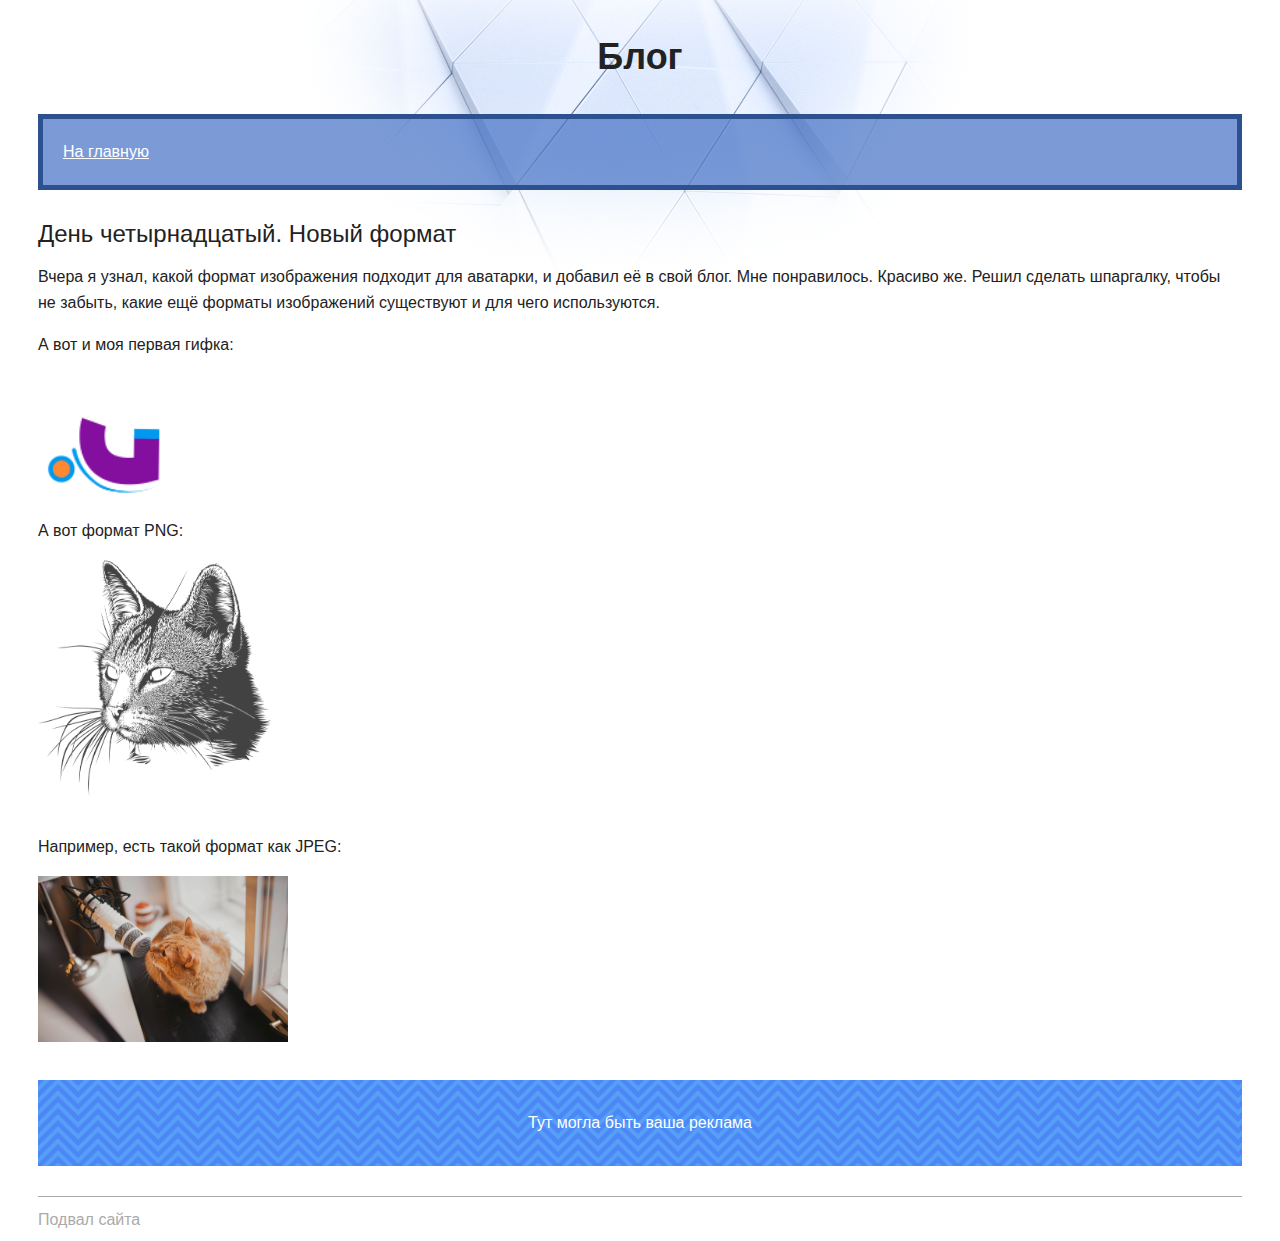
<file: blog/day-14.html>
<!DOCTYPE html>
<html lang="ru">
  <head>
    <meta charset="utf-8">
    <title>Сайт начинающего верстальщика</title>
    <link rel="stylesheet" href="style.css">
  </head>
  <body>
    <header>
      <p class="page-title">Блог</p>
      <nav class="blog-navigation">
        <a href="index.html">На главную</a>
      </nav>
    </header>
    <main>
      <article>
        <h1>День четырнадцатый. Новый формат</h1>
        <p>Вчера я узнал, какой формат изображения подходит для аватарки, и добавил её в свой блог. Мне понравилось. Красиво же. Решил сделать шпаргалку, чтобы не забыть, какие ещё форматы изображений существуют и для чего используются.</p>

        <p>А вот и моя первая гифка:</p>
        <img src="files/gifka.gif" width="250" height="120" alt="Анимация GIF">

        <p>А вот формат PNG:</p>
        <img src="files/portrait.png" height="250" alt="Портрет котика">

        <p>Например, есть такой формат как JPEG:</p>
        <img src="files/instructor-keks.jpg" width="250" alt="Инструктор Кекс">
      </article>
      <aside class="partnership">
        Тут могла быть ваша реклама
      </aside>
    </main>
    <footer>
      Подвал сайта
    </footer>
  </body>
</html>
</file>
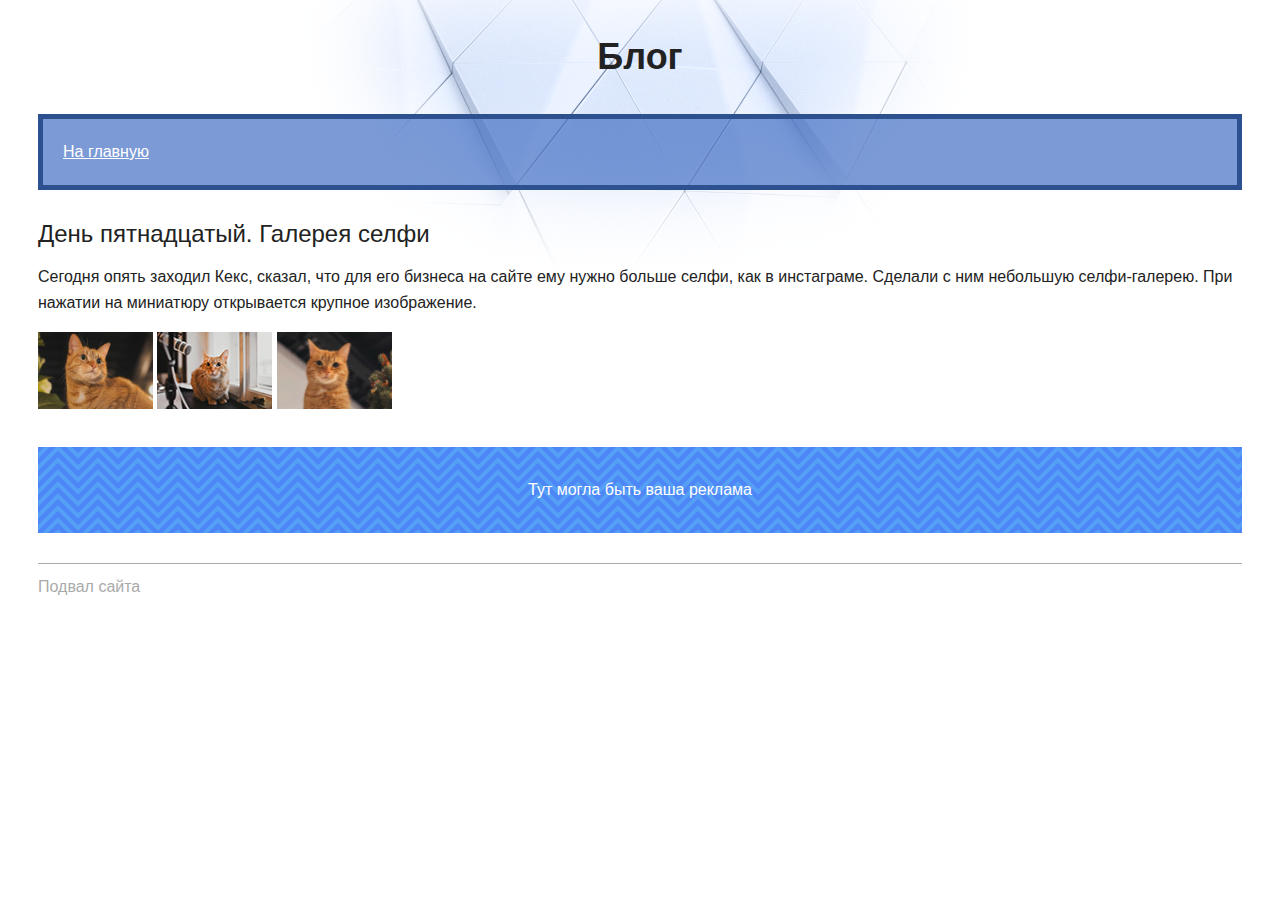
<file: blog/day-15.html>
<!DOCTYPE html>
<html lang="ru">
  <head>
    <meta charset="utf-8">
    <title>Сайт начинающего верстальщика</title>
    <link rel="stylesheet" href="style.css">
  </head>
  <body>
    <header>
      <p class="page-title">Блог</p>
      <nav class="blog-navigation">
        <a href="index.html">На главную</a>
      </nav>
    </header>
    <main>
      <article>
        <h1>День пятнадцатый. Галерея селфи</h1>
        <p>Сегодня опять заходил Кекс, сказал, что для его бизнеса на сайте ему нужно больше селфи, как в инстаграме. Сделали с ним небольшую селфи-галерею. При нажатии на миниатюру открывается крупное изображение.</p>
        <p>
          <a href="photo-1.html"><img src="files/preview-1.jpg" alt="Фоточка Кекса" width="115" height="77"></a>
          <a href="photo-2.html"><img src="files/preview-2.jpg" alt="Фоточка Кекса" width="115" height="77"></a>
          <a href="photo-3.html"><img src="files/preview-3.jpg" alt="Фоточка Кекса" width="115" height="77"></a>
        </p>
      </article>
      <aside class="partnership">
        Тут могла быть ваша реклама
      </aside>
    </main>
    <footer>
      Подвал сайта
    </footer>
  </body>
</html>
</file>
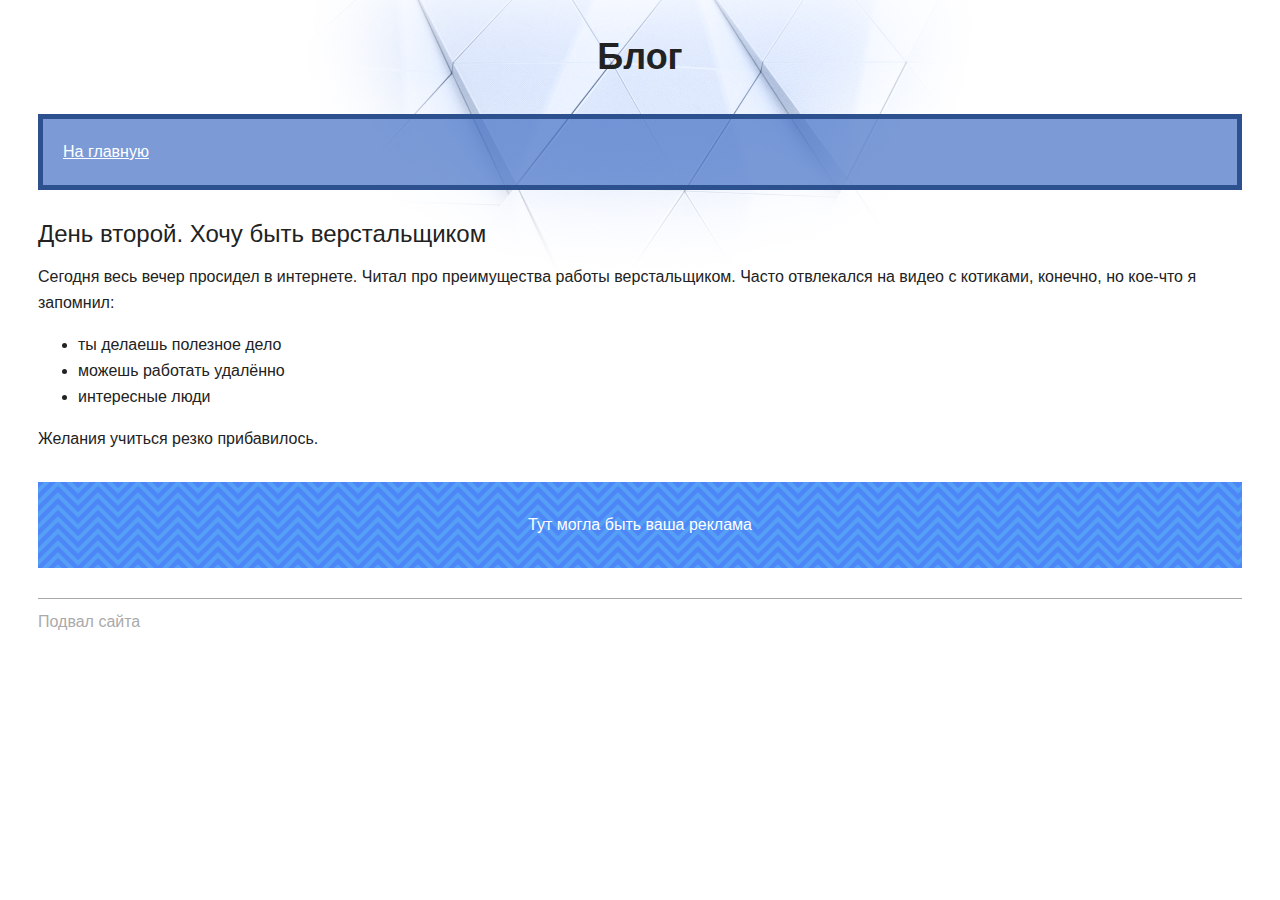
<file: blog/day-2.html>
<!DOCTYPE html>
<html lang="ru">
  <head>
    <meta charset="utf-8">
    <title>Дневник начинающего верстальщика</title>
    <link rel="stylesheet" href="style.css">
  </head>
  <body>
    <header>
      <p class="page-title">Блог</p>
      <nav class="blog-navigation">
        <a href="index.html">На главную</a>
      </nav>
    </header>
    <main>
      <article>
        <h1>День второй. Хочу быть верстальщиком</h1>
        <p>Сегодня весь вечер просидел в интернете. Читал про преимущества работы верстальщиком. Часто отвлекался на видео с котиками, конечно, но кое-что я запомнил:</p>

        <ul>
          <li>ты делаешь полезное дело</li>
          <li>можешь работать удалённо</li>
          <li>интересные люди</li>
        </ul>

        <p>Желания учиться резко прибавилось.</p>
      </article>
      <aside class="partnership">
        Тут могла быть ваша реклама
      </aside>
    </main>
    <footer>
      Подвал сайта
    </footer>
  </body>
</html>
</file>
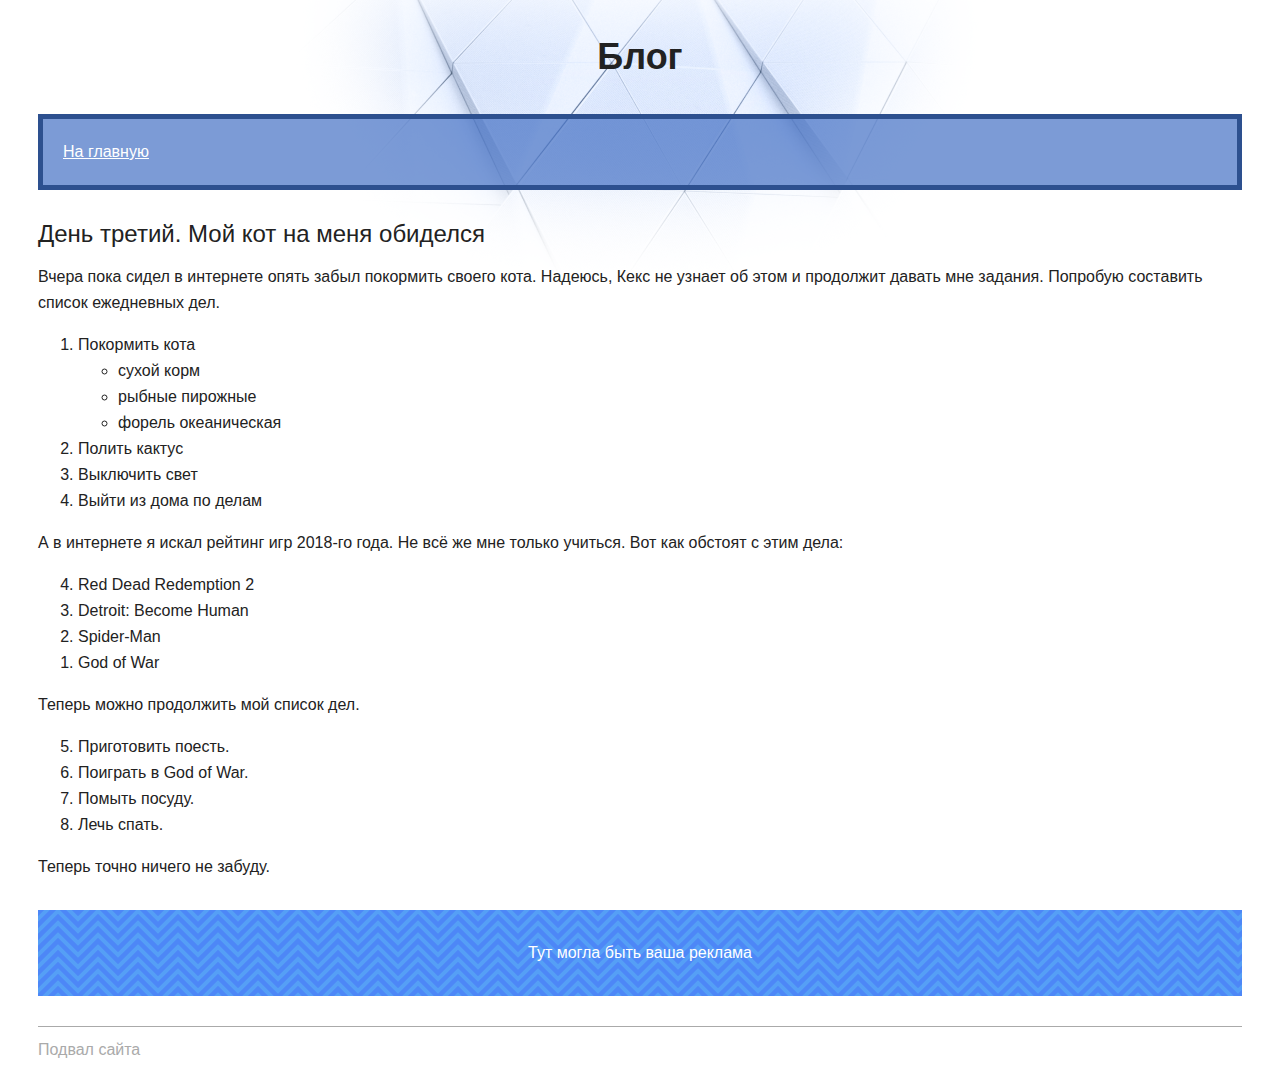
<file: blog/day-3.html>
<!DOCTYPE html>
<html lang="ru">
  <head>
    <meta charset="utf-8">
    <title>Сайт начинающего верстальщика</title>
    <link rel="stylesheet" href="style.css">
  </head>
  <body>
    <header>
      <p class="page-title">Блог</p>
      <nav class="blog-navigation">
        <a href="index.html">На главную</a>
      </nav>
    </header>
    <main>
      <article>
        <h1>День третий. Мой кот на меня обиделся</h1>
        <p>Вчера пока сидел в интернете опять забыл покормить своего кота. Надеюсь, Кекс не узнает об этом и продолжит давать мне задания. Попробую составить список ежедневных дел.</p>
        <ol>
          <li>Покормить кота
            <ul>
              <li>сухой корм</li>
              <li>рыбные пирожные</li>
              <li>форель океаническая</li>
            </ul>
          </li>
          <li>Полить кактус</li>
          <li>Выключить свет</li>
          <li>Выйти из дома по делам</li>
        </ol>

        <p>А в интернете я искал рейтинг игр 2018-го года. Не всё же мне только учиться. Вот как обстоят с этим дела:</p>
        <ol reversed>
          <li>Red Dead Redemption 2</li>
          <li>Detroit: Become Human</li>
          <li>Spider-Man</li>
          <li>God of War</li>
        </ol>

        <p>Теперь можно продолжить мой список дел.</p>
        <ol start="5">
          <li>Приготовить поесть.</li>
          <li>Поиграть в God of War.</li>
          <li>Помыть посуду.</li>
          <li>Лечь спать.</li>
        </ol>

        <p>Теперь точно ничего не забуду.</p>
      </article>
      <aside class="partnership">
        Тут могла быть ваша реклама
      </aside>
    </main>
    <footer>
      Подвал сайта
    </footer>
  </body>
</html>
</file>
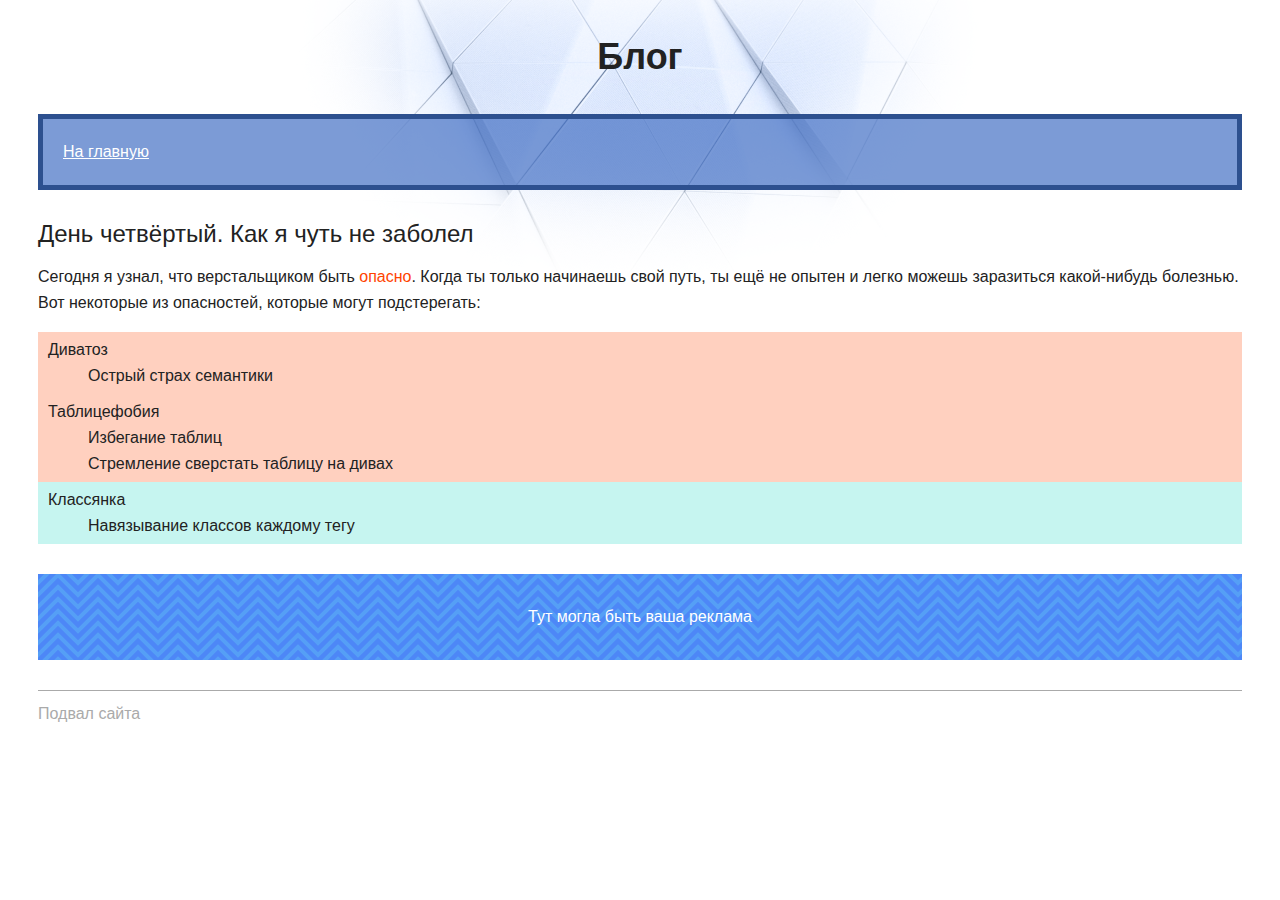
<file: blog/day-4.html>
<!DOCTYPE html>
<html lang="ru">
  <head>
    <meta charset="utf-8">
    <title>Сайт начинающего верстальщика</title>
    <link rel="stylesheet" href="style.css">
  </head>
  <body>
    <header>
      <p class="page-title">Блог</p>
      <nav class="blog-navigation">
        <a href="index.html">На главную</a>
      </nav>
    </header>
    <main>
      <article>
        <h1>День четвёртый. Как я чуть не заболел</h1>
        <p>Сегодня я узнал, что верстальщиком быть <span class="danger-text">опасно</span>. Когда ты только начинаешь свой путь, ты ещё не опытен и легко можешь заразиться какой-нибудь болезнью. Вот некоторые из опасностей, которые могут подстерегать:</p>

        <dl>
          <div class="danger-block">
            <dt>Диватоз</dt>
            <dd>Острый страх семантики</dd>
           </div>
           <div class="danger-block">
            <dt>Таблицефобия</dt>
            <dd>Избегание таблиц</dd>
            <dd>Стремление сверстать таблицу на дивах</dd>
          </div>
          <div class="no-danger-block">
            <dt>Классянка</dt>
            <dd>Навязывание классов каждому тегу</dd>
          </div>
        </dl>
      </article>
      <aside class="partnership">
        Тут могла быть ваша реклама
      </aside>
    </main>
    <footer>
      Подвал сайта
    </footer>
  </body>
</html>
</file>
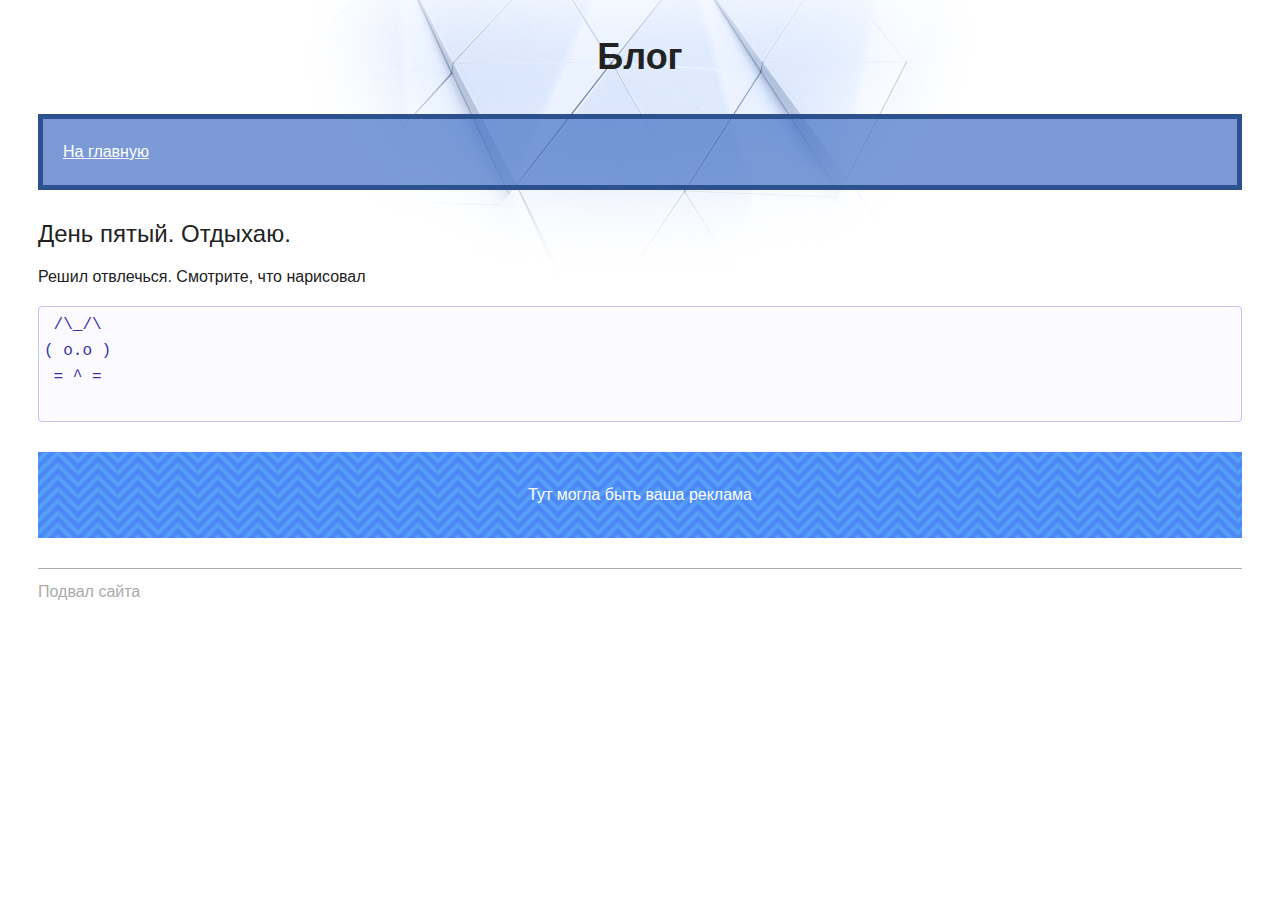
<file: blog/day-5.html>
<!DOCTYPE html>
<html lang="ru">
  <head>
    <meta charset="utf-8">
    <title>Сайт начинающего верстальщика</title>
    <link rel="stylesheet" href="style.css">
  </head>
  <body>
    <header>
      <p class="page-title">Блог</p>
      <nav class="blog-navigation">
        <a href="index.html">На главную</a>
      </nav>
    </header>
    <main>
      <article>
        <h1>День пятый. Отдыхаю.</h1>
        <p>Решил отвлечься. Смотрите, что нарисовал</p>

        <pre>
 /\_/\
( o.o )
 = ^ =
        </pre>
      </article>
      <aside class="partnership">
        Тут могла быть ваша реклама
      </aside>
    </main>
    <footer>
      Подвал сайта
    </footer>
  </body>
</html>
</file>
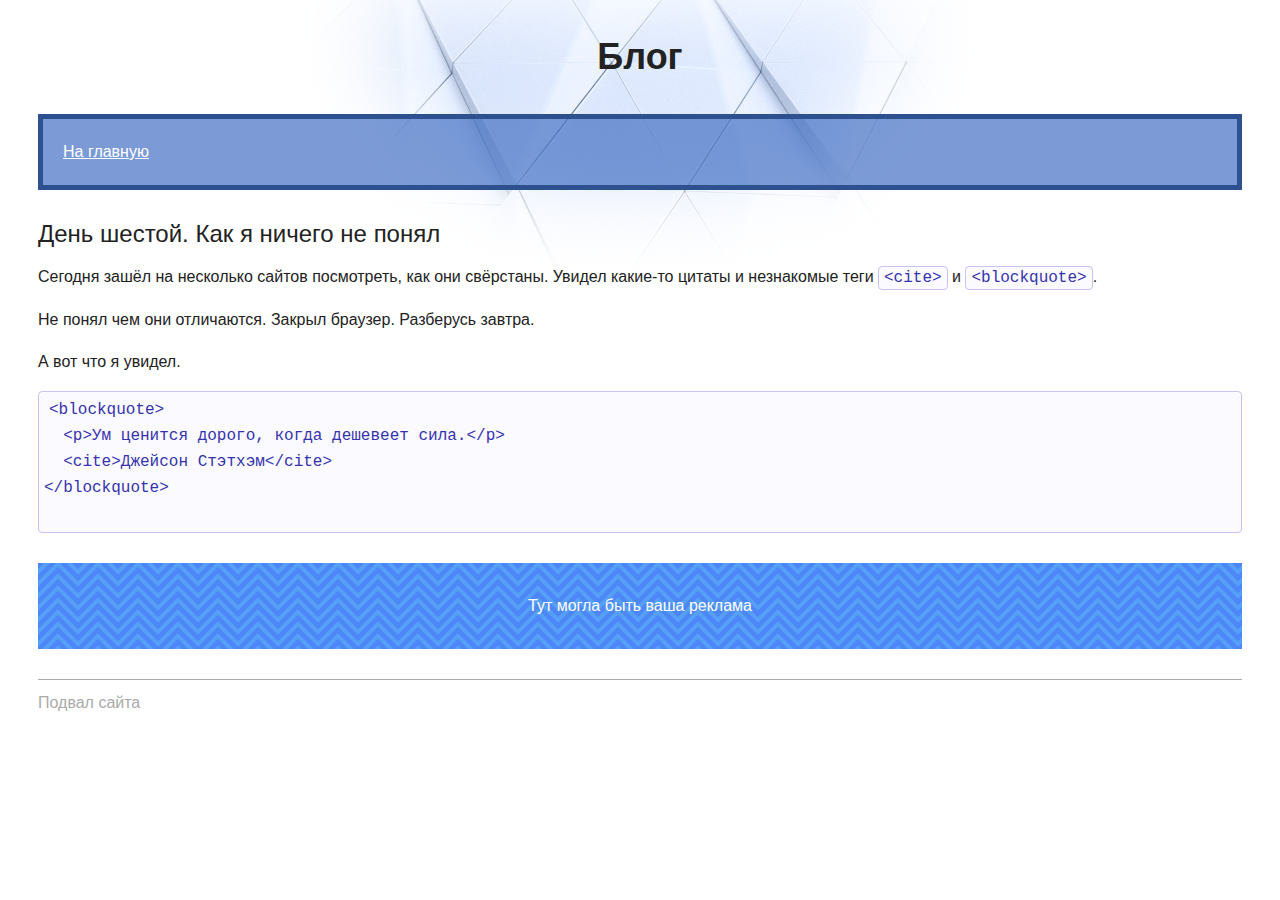
<file: blog/day-6.html>
<!DOCTYPE html>
<html lang="ru">
  <head>
    <meta charset="utf-8">
    <title>Сайт начинающего верстальщика</title>
    <link rel="stylesheet" href="style.css">
  </head>
  <body>
    <header>
      <p class="page-title">Блог</p>
      <nav class="blog-navigation">
        <a href="index.html">На главную</a>
      </nav>
    </header>
    <main>
      <article>
        <h1>День шестой. Как я ничего не понял</h1>
        <p>Сегодня зашёл на несколько сайтов посмотреть, как они свёрстаны. Увидел какие-то цитаты и незнакомые теги <code>&lt;cite&gt;</code> и <code>&lt;blockquote&gt;</code>.</p>
        <p>Не понял чем они отличаются. Закрыл браузер. Разберусь завтра.</p>
        <p>А вот что я увидел.</p>
       <pre><code>&lt;blockquote&gt;
  &lt;p&gt;Ум ценится дорого, когда дешевеет сила.&lt;/p&gt;
  &lt;cite&gt;Джейсон Стэтхэм&lt;/cite&gt;
&lt;/blockquote&gt;
     </code></pre>
      </article>
      <aside class="partnership">
        Тут могла быть ваша реклама
      </aside>
    </main>
    <footer>
      Подвал сайта
    </footer>
  </body>
</html>
</file>
<file: assets/css/noscript.css>
/*
	Big Picture by HTML5 UP
	html5up.net | @ajlkn
	Free for personal and commercial use under the CCA 3.0 license (html5up.net/license)
*/

/* Loader */

	body:before, body:after {
		display: none;
	}
</file>
<file: blog/style.css>
body {
  padding: 0 30px;
  font-size: 16px;
  line-height: 26px;
  font-family: "Arial", sans-serif;
  color: #222222;

  background: #ffffff url("img/bg-page.png") no-repeat top center;
}

h1 {
  font-weight: 400;
  font-size: 24px;
  line-height: normal;
}

h2 {
  font-size: 20px;
  line-height: normal;
}

aside {
  margin: 20px 0;
  color: #c4c4c4;
}

pre,
code {
  background-color: #fafaff;
  border: 1px solid #c6c4f4;
  border-radius: 4px;
  color: #3632ad;
  font-family: "Courier New", "Courier", monospace;
}

pre {
  padding: 5px;
}

code {
  padding: 2px 5px;
}

pre code {
  background-color: transparent;
  border-radius: 0;
  border: none;
}


blockquote {
  padding-left: 14px;
  border-left: 2px solid #6a2cce;

  color: #6a2cce;
}

cite {
  color: #222222;
}

time {
  color: #6a2cce;
}

a[href] {
  color: #0099ef;
  text-decoration: underline;
}

del {
  color: #ff4400;
}

ins {
  color: rgb(105, 178, 83);
}

del,
ins {
  text-decoration: none;
}

em,
i {
  font-style: normal;
}

.avatar {
  border-radius: 50%;
}

.avatar-container {
  text-align: center;
}

.blog-navigation {
  margin-bottom: 30px;
  padding: 20px;

  background-color: rgba(68, 112, 196, 0.7);
  border: 5px solid #2d508f;

  color: #ffffff;
}

.blog-navigation h2 {
  margin-top: 0;
}

.blog-navigation ul {
  list-style: none;
  padding-left: 0;
}

.blog-navigation li {
  margin-bottom: 5px;
}

.blog-navigation a {
  color: #ffffff;
}

.skills dd {
  margin: 0;
  margin-bottom: 10px;

  background-color: #e8e8e8;
}

.skills-level {
  font-size: 12px;
  text-align: center;
  color: #ffffff;
  background-color: #4470c4;
}

.skills-level-ok {
  background-color: #47bb52;
}

.days {
  list-style: none;
  padding-left: 0;
}

figure {
  margin-left: 0;
  margin-right: 0;
}

figure img {
  vertical-align: middle;
  border: 8px solid rgb(202, 224, 248);
}

figcaption {
  width: 502px;
  padding-bottom: 8px;
  font-size: 12px;
  letter-spacing: 0.02em;
  font-style: italic;
  text-align: center;
  background-color: rgb(202, 224, 248);
}

.pagination a {
  display: inline-block;
  margin-right: 30px;
  margin-bottom: 15px;
}

.pagination {
  text-align: center;
  color: #888888;
}

.danger-text {
  color: #ff4400;
}

.danger-block {
  padding: 5px 10px;
  background-color: #ffd0bf;
}

.no-danger-block {
  padding: 5px 10px;
  background-color: #c6f5f0;
}

footer {
  margin-top: 30px;
  padding-top: 10px;
  color: #aaaaaa;
  border-top: 1px solid #aaaaaa;
}

.page-title {
  font-weight: bold;
  font-size: 36px;
  line-height: 42px;
  font-family: "Verdana", sans-serif;
  text-align: center;
}

.partnership {
  margin: 30px 0;
  padding: 30px;
  text-align: center;
  color: #ffffff;
  background-color: #4a87fa;
  background-image: url("img/bg-partnership.svg");
}

.underline {
  text-decoration: underline;
}

.line-through {
  text-decoration: line-through;
}

.overline {
  text-decoration: overline;
}

.italic {
  font-style: italic;
}
</file>
<file: source/keks/style.css>
body {
  padding: 0;
  font-family: "Arial", sans-serif;
  font-size: 14px;
  line-height: 18px;
  color: #f4a460;
  background: #ffffff url("img/keks-background.jpg") no-repeat 50% 0;
}

h1 {
  width: 260px;
  font-family: "Georgia", serif;
  font-size: 36px;
  line-height: 36px;
}

h2 {
  padding-bottom: 12px;
  border-bottom: 1px solid #cccccc;
}

.site-header {
  margin-bottom: 30px;
}

.skills-item {
  margin-bottom: 15px;
  padding-left: 20px;
  border-left: 10px solid #c4c4c4;
  color: #d2b48c;
}

.standart {
  border-color: #ffc5b3;
  color: #d2691e;
}

.vip {
  border-color: #ff5a26;
  color: #a52a2a;
}

.container {
  width: 480px;
  margin: 0 auto;
}

.site-header img {
  display: block;
  margin: 0 auto;
}

.features {
  margin-bottom: 30px;
}

.features p {
  display: inline-block;
  vertical-align: top;
  width: 30%;
  margin: 0 5px;
  text-align: center;
  background-repeat: no-repeat;
  background-position: center top;
}

.feature-kitten {
  padding-top: 60px;
  background-image: url("img/bottle.svg");
  color: #ff4500;
}

.feature-cat {
  padding-top: 60px;
  background-image: url("img/cat.svg");
  color: #ff4500;
}

.feature-train {
  padding-top: 60px;
  background-image: url("img/whistle.svg");
  color: #ff4500;
}

.skills-list {
  padding: 0;
  list-style: none;
}

.site-footer {
  display: flex;
  justify-content: space-between;
  color: #999999;
}
</file>
<file: assets/css/main.css>
@import url("https://fonts.googleapis.com/css?family=Source+Sans+Pro:300,900");
@import url("fontawesome-all.min.css");

/*
	Big Picture by HTML5 UP
	html5up.net | @ajlkn
	Free for personal and commercial use under the CCA 3.0 license (html5up.net/license)
*/

html, body, div, span, applet, object,
iframe, h1, h2, h3, h4, h5, h6, p, blockquote,
pre, a, abbr, acronym, address, big, cite,
code, del, dfn, em, img, ins, kbd, q, s, samp,
small, strike, strong, sub, sup, tt, var, b,
u, i, center, dl, dt, dd, ol, ul, li, fieldset,
form, label, legend, table, caption, tbody,
tfoot, thead, tr, th, td, article, aside,
canvas, details, embed, figure, figcaption,
footer, header, hgroup, menu, nav, output, ruby,
section, summary, time, mark, audio, video {
	margin: 0;
	padding: 0;
	border: 0;
	font-size: 100%;
	font: inherit;
	vertical-align: baseline;}

article, aside, details, figcaption, figure,
footer, header, hgroup, menu, nav, section {
	display: block;}

body {
	line-height: 1;
}

ol, ul {
	list-style: none;
}

blockquote, q {
	quotes: none;
}

	blockquote:before, blockquote:after, q:before, q:after {
		content: '';
		content: none;
	}

table {
	border-collapse: collapse;
	border-spacing: 0;
}

body {
	-webkit-text-size-adjust: none;
}

mark {
	background-color: transparent;
	color: inherit;
}

input::-moz-focus-inner {
	border: 0;
	padding: 0;
}

input, select, textarea {
	-moz-appearance: none;
	-webkit-appearance: none;
	-ms-appearance: none;
	appearance: none;
}

/* Basic */

	@-ms-viewport {
		width: device-width;
	}

	html {
		height: 100%;
	}

	html {
		box-sizing: border-box;
	}

	*, *:before, *:after {
		box-sizing: inherit;
	}

	body {
		background: #ffffff;
		height: 100%;
		min-width: 320px;
	}

		body.is-preload *, body.is-preload *:before, body.is-preload *:after {
			-moz-animation: none !important;
			-webkit-animation: none !important;
			-ms-animation: none !important;
			animation: none !important;
			-moz-transition: none !important;
			-webkit-transition: none !important;
			-ms-transition: none !important;
			transition: none !important;
		}

/* Spinner */

	@-moz-keyframes spinner-rotate {
		0% {
			-moz-transform: scale(1) rotate(0deg);
			-webkit-transform: scale(1) rotate(0deg);
			-ms-transform: scale(1) rotate(0deg);
			transform: scale(1) rotate(0deg);
		}

		100% {
			-moz-transform: scale(1) rotate(360deg);
			-webkit-transform: scale(1) rotate(360deg);
			-ms-transform: scale(1) rotate(360deg);
			transform: scale(1) rotate(360deg);
		}
	}

	@-webkit-keyframes spinner-rotate {
		0% {
			-moz-transform: scale(1) rotate(0deg);
			-webkit-transform: scale(1) rotate(0deg);
			-ms-transform: scale(1) rotate(0deg);
			transform: scale(1) rotate(0deg);
		}

		100% {
			-moz-transform: scale(1) rotate(360deg);
			-webkit-transform: scale(1) rotate(360deg);
			-ms-transform: scale(1) rotate(360deg);
			transform: scale(1) rotate(360deg);
		}
	}

	@-ms-keyframes spinner-rotate {
		0% {
			-moz-transform: scale(1) rotate(0deg);
			-webkit-transform: scale(1) rotate(0deg);
			-ms-transform: scale(1) rotate(0deg);
			transform: scale(1) rotate(0deg);
		}

		100% {
			-moz-transform: scale(1) rotate(360deg);
			-webkit-transform: scale(1) rotate(360deg);
			-ms-transform: scale(1) rotate(360deg);
			transform: scale(1) rotate(360deg);
		}
	}

	@keyframes spinner-rotate {
		0% {
			-moz-transform: scale(1) rotate(0deg);
			-webkit-transform: scale(1) rotate(0deg);
			-ms-transform: scale(1) rotate(0deg);
			transform: scale(1) rotate(0deg);
		}

		100% {
			-moz-transform: scale(1) rotate(360deg);
			-webkit-transform: scale(1) rotate(360deg);
			-ms-transform: scale(1) rotate(360deg);
			transform: scale(1) rotate(360deg);
		}
	}

/* Loader */

	@-moz-keyframes spinner-show {
		0% {
			opacity: 0;
		}

		100% {
			opacity: 1;
		}
	}

	@-webkit-keyframes spinner-show {
		0% {
			opacity: 0;
		}

		100% {
			opacity: 1;
		}
	}

	@-ms-keyframes spinner-show {
		0% {
			opacity: 0;
		}

		100% {
			opacity: 1;
		}
	}

	@keyframes spinner-show {
		0% {
			opacity: 0;
		}

		100% {
			opacity: 1;
		}
	}

	@-moz-keyframes spinner-hide {
		0% {
			-moz-transform: scale(1) rotate(0deg);
			-webkit-transform: scale(1) rotate(0deg);
			-ms-transform: scale(1) rotate(0deg);
			transform: scale(1) rotate(0deg);
			color: #e5e6e7;
			z-index: 100001;
		}

		99% {
			-moz-transform: scale(0.5) rotate(360deg);
			-webkit-transform: scale(0.5) rotate(360deg);
			-ms-transform: scale(0.5) rotate(360deg);
			transform: scale(0.5) rotate(360deg);
			color: #e5e6e7;
			z-index: 100001;
		}

		100% {
			-moz-transform: scale(0.5) rotate(360deg);
			-webkit-transform: scale(0.5) rotate(360deg);
			-ms-transform: scale(0.5) rotate(360deg);
			transform: scale(0.5) rotate(360deg);
			color: #e5e6e7;
			z-index: -1;
		}
	}

	@-webkit-keyframes spinner-hide {
		0% {
			-moz-transform: scale(1) rotate(0deg);
			-webkit-transform: scale(1) rotate(0deg);
			-ms-transform: scale(1) rotate(0deg);
			transform: scale(1) rotate(0deg);
			color: #e5e6e7;
			z-index: 100001;
		}

		99% {
			-moz-transform: scale(0.5) rotate(360deg);
			-webkit-transform: scale(0.5) rotate(360deg);
			-ms-transform: scale(0.5) rotate(360deg);
			transform: scale(0.5) rotate(360deg);
			color: #e5e6e7;
			z-index: 100001;
		}

		100% {
			-moz-transform: scale(0.5) rotate(360deg);
			-webkit-transform: scale(0.5) rotate(360deg);
			-ms-transform: scale(0.5) rotate(360deg);
			transform: scale(0.5) rotate(360deg);
			color: #e5e6e7;
			z-index: -1;
		}
	}

	@-ms-keyframes spinner-hide {
		0% {
			-moz-transform: scale(1) rotate(0deg);
			-webkit-transform: scale(1) rotate(0deg);
			-ms-transform: scale(1) rotate(0deg);
			transform: scale(1) rotate(0deg);
			color: #e5e6e7;
			z-index: 100001;
		}

		99% {
			-moz-transform: scale(0.5) rotate(360deg);
			-webkit-transform: scale(0.5) rotate(360deg);
			-ms-transform: scale(0.5) rotate(360deg);
			transform: scale(0.5) rotate(360deg);
			color: #e5e6e7;
			z-index: 100001;
		}

		100% {
			-moz-transform: scale(0.5) rotate(360deg);
			-webkit-transform: scale(0.5) rotate(360deg);
			-ms-transform: scale(0.5) rotate(360deg);
			transform: scale(0.5) rotate(360deg);
			color: #e5e6e7;
			z-index: -1;
		}
	}

	@keyframes spinner-hide {
		0% {
			-moz-transform: scale(1) rotate(0deg);
			-webkit-transform: scale(1) rotate(0deg);
			-ms-transform: scale(1) rotate(0deg);
			transform: scale(1) rotate(0deg);
			color: #e5e6e7;
			z-index: 100001;
		}

		99% {
			-moz-transform: scale(0.5) rotate(360deg);
			-webkit-transform: scale(0.5) rotate(360deg);
			-ms-transform: scale(0.5) rotate(360deg);
			transform: scale(0.5) rotate(360deg);
			color: #e5e6e7;
			z-index: 100001;
		}

		100% {
			-moz-transform: scale(0.5) rotate(360deg);
			-webkit-transform: scale(0.5) rotate(360deg);
			-ms-transform: scale(0.5) rotate(360deg);
			transform: scale(0.5) rotate(360deg);
			color: #e5e6e7;
			z-index: -1;
		}
	}

	@-moz-keyframes overlay-hide {
		0% {
			opacity: 1;
			z-index: 100000;
		}

		15% {
			opacity: 1;
			z-index: 100000;
		}

		99% {
			opacity: 0;
			z-index: 100000;
		}

		100% {
			opacity: 0;
			z-index: -1;
		}
	}

	@-webkit-keyframes overlay-hide {
		0% {
			opacity: 1;
			z-index: 100000;
		}

		15% {
			opacity: 1;
			z-index: 100000;
		}

		99% {
			opacity: 0;
			z-index: 100000;
		}

		100% {
			opacity: 0;
			z-index: -1;
		}
	}

	@-ms-keyframes overlay-hide {
		0% {
			opacity: 1;
			z-index: 100000;
		}

		15% {
			opacity: 1;
			z-index: 100000;
		}

		99% {
			opacity: 0;
			z-index: 100000;
		}

		100% {
			opacity: 0;
			z-index: -1;
		}
	}

	@keyframes overlay-hide {
		0% {
			opacity: 1;
			z-index: 100000;
		}

		15% {
			opacity: 1;
			z-index: 100000;
		}

		99% {
			opacity: 0;
			z-index: 100000;
		}

		100% {
			opacity: 0;
			z-index: -1;
		}
	}

	body {
		text-decoration: none;
	}

		body:before {
			-moz-animation: spinner-show 1.5s 1 0.25s ease forwards, spinner-hide 0.25s ease-in-out forwards !important;
			-webkit-animation: spinner-show 1.5s 1 0.25s ease forwards, spinner-hide 0.25s ease-in-out forwards !important;
			-ms-animation: spinner-show 1.5s 1 0.25s ease forwards, spinner-hide 0.25s ease-in-out forwards !important;
			animation: spinner-show 1.5s 1 0.25s ease forwards, spinner-hide 0.25s ease-in-out forwards !important;
			-moz-transform-origin: 50% 50%;
			-webkit-transform-origin: 50% 50%;
			-ms-transform-origin: 50% 50%;
			transform-origin: 50% 50%;
			-moz-osx-font-smoothing: grayscale;
			-webkit-font-smoothing: antialiased;
			font-family: FontAwesome;
			font-style: normal;
			font-weight: normal;
			text-transform: none !important;
			color: #e5e6e7;
			content: '\f1ce';
			cursor: default;
			display: block;
			font-size: 2em;
			height: 2em;
			left: 50%;
			line-height: 2em;
			margin: -1em 0 0 -1em;
			opacity: 0;
			position: fixed;
			text-align: center;
			top: 50%;
			width: 2em;
			z-index: -1;
		}

		body:after {
			-moz-animation: overlay-hide 1.5s ease-in forwards !important;
			-webkit-animation: overlay-hide 1.5s ease-in forwards !important;
			-ms-animation: overlay-hide 1.5s ease-in forwards !important;
			animation: overlay-hide 1.5s ease-in forwards !important;
			background: #ffffff;
			content: '';
			display: block;
			height: 100%;
			left: 0;
			opacity: 0;
			position: fixed;
			top: 0;
			width: 100%;
			z-index: -1;
		}

		body.is-preload:before {
			-moz-animation: spinner-show 1.5s 1 0.25s ease forwards, spinner-rotate 0.75s infinite linear !important;
			-webkit-animation: spinner-show 1.5s 1 0.25s ease forwards, spinner-rotate 0.75s infinite linear !important;
			-ms-animation: spinner-show 1.5s 1 0.25s ease forwards, spinner-rotate 0.75s infinite linear !important;
			animation: spinner-show 1.5s 1 0.25s ease forwards, spinner-rotate 0.75s infinite linear !important;
			z-index: 100001;
		}

		body.is-preload:after {
			-moz-animation: none !important;
			-webkit-animation: none !important;
			-ms-animation: none !important;
			animation: none !important;
			opacity: 1;
			z-index: 100000;
		}

	@media (-webkit-min-device-pixel-ratio: 2) {

		body:before {
			line-height: 2.025em;
		}

	}

/* Type */

	body, input, textarea, select {
		font-family: "Source Sans Pro", "sans-serif";
		font-weight: 300;
		font-size: 18pt;
		line-height: 1.75em;
		color: #39454b;
		letter-spacing: 0.025em;
	}

		@media screen and (max-width: 1920px) {

			body, input, textarea, select {
				font-size: 17pt;
			}

		}

		@media screen and (max-width: 1680px) {

			body, input, textarea, select {
				font-size: 15pt;
			}

		}

		@media screen and (max-width: 1280px) {

			body, input, textarea, select {
				font-size: 13pt;
			}

		}

		@media screen and (max-width: 1000px) {

			body, input, textarea, select {
				font-size: 13pt;
			}

		}

		@media screen and (max-width: 736px) {

			body, input, textarea, select {
				font-size: 12pt;
				line-height: 1.5em;
			}

		}

	h1, h2, h3, h4, h5, h6 {
		font-weight: 900;
		color: inherit;
		letter-spacing: -0.0325em;
	}

		h1 a, h2 a, h3 a, h4 a, h5 a, h6 a {
			color: inherit;
			text-decoration: none;
		}

	h2 {
		font-size: 2.25em;
		line-height: 1.25em;
		letter-spacing: -0.05em;
	}

	@media screen and (max-width: 736px) {

		h2 {
			font-size: 1.5em;
		}

	}

	strong, b {
		font-weight: 900;
		color: inherit;
	}

	em, i {
		font-style: italic;
	}

	a {
		-moz-transition: color 0.2s ease-in-out;
		-webkit-transition: color 0.2s ease-in-out;
		-ms-transition: color 0.2s ease-in-out;
		transition: color 0.2s ease-in-out;
		color: #98c593;
	}

	sub {
		position: relative;
		top: 0.5em;
		font-size: 0.8em;
	}

	sup {
		position: relative;
		top: -0.5em;
		font-size: 0.8em;
	}

	hr {
		border: 0;
		border-top: solid 1px #e5e6e7;
	}

	blockquote {
		border-left: solid 0.5em #e5e6e7;
		padding: 1em 0 1em 2em;
		font-style: italic;
	}

	p, ul, ol, dl, table {
		margin-bottom: 1em;
	}

/* Box */

	.box {
		background: #ffffff;
		color: #39454b;
		padding: 2em;
	}

		.box > :last-child {
			margin-bottom: 0;
		}

		.box.style2 {
			padding: 3.5em 2.5em 3.5em 2.5em;
		}

		@media screen and (max-width: 736px) {

			.box {
				padding: 1em;
			}

				.box.style2 {
					padding: 1.5em 1.25em 1.5em 1.25em;
					background-color: rgba(255, 255, 255, 0.9);
				}

		}

/* Button */

	input[type="button"],
	input[type="submit"],
	input[type="reset"],
	.button,
	button {
		-moz-appearance: none;
		-webkit-appearance: none;
		-ms-appearance: none;
		appearance: none;
		-moz-transition: background-color 0.2s ease-in-out;
		-webkit-transition: background-color 0.2s ease-in-out;
		-ms-transition: background-color 0.2s ease-in-out;
		transition: background-color 0.2s ease-in-out;
		background-color: #98c593;
		border: 0;
		border-radius: 3.5em;
		color: #ffffff;
		cursor: pointer;
		display: inline-block;
		height: 3.5em;
		line-height: 3.5em;
		outline: 0;
		padding: 0 2em 0 2em;
		position: relative;
		text-align: center;
		text-decoration: none;
	}

		input[type="button"].down,
		input[type="submit"].down,
		input[type="reset"].down,
		.button.down,
		button.down {
			width: 5em;
			height: 5em;
			line-height: 4.5em;
			padding: 0;
			background-image: url("images/dark-arrow.svg");
			background-position: center center;
			background-repeat: no-repeat;
			text-indent: -10em;
			overflow: hidden;
		}

			input[type="button"].down.anchored,
			input[type="submit"].down.anchored,
			input[type="reset"].down.anchored,
			.button.down.anchored,
			button.down.anchored {
				bottom: 0;
				border-bottom: 0;
				border-radius: 3em 3em 0 0;
				height: 4.5em;
				margin-left: -2.5em;
			}

		input[type="button"].anchored,
		input[type="submit"].anchored,
		input[type="reset"].anchored,
		.button.anchored,
		button.anchored {
			position: absolute;
			left: 50%;
		}

		input[type="button"]:hover,
		input[type="submit"]:hover,
		input[type="reset"]:hover,
		.button:hover,
		button:hover {
			background-color: #a8cea4;
		}

		input[type="button"]:active,
		input[type="submit"]:active,
		input[type="reset"]:active,
		.button:active,
		button:active {
			background-color: #88bc82;
		}

		input[type="button"].style2,
		input[type="submit"].style2,
		input[type="reset"].style2,
		.button.style2,
		button.style2 {
			background-color: transparent;
			border: solid 2px #e5e6e7;
			color: inherit;
		}

			input[type="button"].style2:hover,
			input[type="submit"].style2:hover,
			input[type="reset"].style2:hover,
			.button.style2:hover,
			button.style2:hover {
				background-color: rgba(229, 230, 231, 0.25);
			}

			input[type="button"].style2:active,
			input[type="submit"].style2:active,
			input[type="reset"].style2:active,
			.button.style2:active,
			button.style2:active {
				background-color: rgba(229, 230, 231, 0.375);
			}

			input[type="button"].style2.down,
			input[type="submit"].style2.down,
			input[type="reset"].style2.down,
			.button.style2.down,
			button.style2.down {
				background-image: url("images/arrow.svg");
			}

/* Form */

	form {
		margin: 0 0 2em 0;
	}

		form > :last-child {
			margin-bottom: 0;
		}

		form > .fields {
			display: -moz-flex;
			display: -webkit-flex;
			display: -ms-flex;
			display: flex;
			-moz-flex-wrap: wrap;
			-webkit-flex-wrap: wrap;
			-ms-flex-wrap: wrap;
			flex-wrap: wrap;
			width: calc(100% + 3em);
			margin: -1.5em 0 2em -1.5em;
		}

			form > .fields > .field {
				-moz-flex-grow: 0;
				-webkit-flex-grow: 0;
				-ms-flex-grow: 0;
				flex-grow: 0;
				-moz-flex-shrink: 0;
				-webkit-flex-shrink: 0;
				-ms-flex-shrink: 0;
				flex-shrink: 0;
				padding: 1.5em 0 0 1.5em;
				width: calc(100% - 1.5em);
			}

				form > .fields > .field.half {
					width: calc(50% - 0.75em);
				}

				form > .fields > .field.third {
					width: calc(100%/3 - 0.5em);
				}

				form > .fields > .field.quarter {
					width: calc(25% - 0.375em);
				}

		@media screen and (max-width: 480px) {

			form > .fields {
				width: calc(100% + 2em);
				margin: -1em 0 2em -1em;
			}

				form > .fields > .field {
					padding: 1em 0 0 1em;
					width: calc(100% - 1em);
				}

					form > .fields > .field.half {
						width: calc(100% - 1em);
					}

					form > .fields > .field.third {
						width: calc(100% - 1em);
					}

					form > .fields > .field.quarter {
						width: calc(100% - 1em);
					}

		}

	label {
		display: block;
	}

	input[type="text"],
	input[type="password"],
	input[type="email"],
	input[type="tel"],
	input[type="search"],
	input[type="url"],
	select,
	textarea {
		-moz-appearance: none;
		-webkit-appearance: none;
		-ms-appearance: none;
		appearance: none;
		-moz-transition: border-color 0.2s ease-in-out, color 0.2s ease-in-out;
		-webkit-transition: border-color 0.2s ease-in-out, color 0.2s ease-in-out;
		-ms-transition: border-color 0.2s ease-in-out, color 0.2s ease-in-out;
		transition: border-color 0.2s ease-in-out, color 0.2s ease-in-out;
		color: #39454b;
		display: block;
		width: 100%;
		padding: 0.65em 0.75em;
		background: none;
		border: solid 2px #e5e6e7;
		color: inherit;
		border-radius: 0.5em;
		outline: none;
	}

		input[type="text"]:focus,
		input[type="password"]:focus,
		input[type="email"]:focus,
		input[type="tel"]:focus,
		input[type="search"]:focus,
		input[type="url"]:focus,
		select:focus,
		textarea:focus {
			border-color: #9ac8e9;
		}

	input[type="text"],
	input[type="password"],
	input[type="email"],
	input[type="tel"],
	input[type="search"],
	input[type="url"],
	select {
		line-height: 1.35em;
	}

	textarea {
		min-height: 8em;
	}

	::-moz-focus-inner {
		border: 0;
	}

	::-webkit-input-placeholder {
		opacity: 0.375;
	}

	:-moz-placeholder {
		opacity: 0.375;
	}

	::-moz-placeholder {
		opacity: 0.375;
	}

	:-ms-input-placeholder {
		opacity: 0.375;
	}

/* Icon */

	.icon {
		text-decoration: none;
		position: relative;
		text-decoration: none;
	}

		.icon:before {
			-moz-osx-font-smoothing: grayscale;
			-webkit-font-smoothing: antialiased;
			display: inline-block;
			font-style: normal;
			font-variant: normal;
			text-rendering: auto;
			line-height: 1;
			text-transform: none !important;
			font-family: 'Font Awesome 5 Free';
			font-weight: 400;
		}

		.icon:before {
			line-height: inherit;
		}

		.icon > .label {
			display: none;
		}

		.icon.solid:before {
			font-weight: 900;
		}

		.icon.brands:before {
			font-family: 'Font Awesome 5 Brands';
		}

/* Image */

	.image {
		position: relative;
		display: inline-block;
	}

		.image:before {
			content: '';
			position: absolute;
			left: 0;
			top: 0;
			width: 100%;
			height: 100%;
			background: url("images/overlay.png");
		}

		.image img {
			display: block;
			width: 100%;
		}

		.image.featured {
			display: block;
			width: 100%;
			margin: 0 0 2em 0;
		}

		.image.fit {
			display: block;
			width: 100%;
		}

		.image.left {
			float: left;
			margin: 0 2em 2em 0;
		}

		.image.centered {
			display: block;
			margin: 0 0 2em 0;
		}

			.image.centered img {
				margin: 0 auto;
				width: auto;
			}

/* List */

	ul.default {
		list-style: disc;
		padding-left: 1em;
	}

		ul.default li {
			padding-left: 0.5em;
		}

	ul.menu {
		cursor: default;
	}

		ul.menu li {
			display: inline-block;
			line-height: 1em;
			border-left: solid 1px #e5e6e7;
			padding: 0 0 0 0.5em;
			margin: 0 0 0 0.5em;
		}

			ul.menu li:first-child {
				border-left: 0;
				padding-left: 0;
				margin-left: 0;
			}

	ol.default {
		list-style: decimal;
		padding-left: 1.25em;
	}

		ol.default li {
			padding-left: 0.25em;
		}

/* Actions */

	ul.actions {
		display: -moz-flex;
		display: -webkit-flex;
		display: -ms-flex;
		display: flex;
		cursor: default;
		list-style: none;
		margin-left: -1em;
		padding-left: 0;
	}

		ul.actions li {
			padding: 0 0 0 1em;
			vertical-align: middle;
		}

		ul.actions.special {
			-moz-justify-content: center;
			-webkit-justify-content: center;
			-ms-justify-content: center;
			justify-content: center;
			width: 100%;
			margin-left: 0;
		}

			ul.actions.special li:first-child {
				padding-left: 0;
			}

		ul.actions.stacked {
			-moz-flex-direction: column;
			-webkit-flex-direction: column;
			-ms-flex-direction: column;
			flex-direction: column;
			margin-left: 0;
		}

			ul.actions.stacked li {
				padding: 1.3em 0 0 0;
			}

				ul.actions.stacked li:first-child {
					padding-top: 0;
				}

		ul.actions.fit {
			width: calc(100% + 1em);
		}

			ul.actions.fit li {
				-moz-flex-grow: 1;
				-webkit-flex-grow: 1;
				-ms-flex-grow: 1;
				flex-grow: 1;
				-moz-flex-shrink: 1;
				-webkit-flex-shrink: 1;
				-ms-flex-shrink: 1;
				flex-shrink: 1;
				width: 100%;
			}

				ul.actions.fit li > * {
					width: 100%;
				}

			ul.actions.fit.stacked {
				width: 100%;
			}

		@media screen and (max-width: 480px) {

			ul.actions:not(.fixed) {
				-moz-flex-direction: column;
				-webkit-flex-direction: column;
				-ms-flex-direction: column;
				flex-direction: column;
				margin-left: 0;
				width: 100% !important;
			}

				ul.actions:not(.fixed) li {
					-moz-flex-grow: 1;
					-webkit-flex-grow: 1;
					-ms-flex-grow: 1;
					flex-grow: 1;
					-moz-flex-shrink: 1;
					-webkit-flex-shrink: 1;
					-ms-flex-shrink: 1;
					flex-shrink: 1;
					padding: 1em 0 0 0;
					text-align: center;
					width: 100%;
				}

					ul.actions:not(.fixed) li > * {
						width: 100%;
					}

					ul.actions:not(.fixed) li:first-child {
						padding-top: 0;
					}

					ul.actions:not(.fixed) li input[type="submit"],
					ul.actions:not(.fixed) li input[type="reset"],
					ul.actions:not(.fixed) li input[type="button"],
					ul.actions:not(.fixed) li button,
					ul.actions:not(.fixed) li .button {
						width: 100%;
					}

						ul.actions:not(.fixed) li input[type="submit"].icon:before,
						ul.actions:not(.fixed) li input[type="reset"].icon:before,
						ul.actions:not(.fixed) li input[type="button"].icon:before,
						ul.actions:not(.fixed) li button.icon:before,
						ul.actions:not(.fixed) li .button.icon:before {
							margin-left: -0.5rem;
						}

		}

/* Icons */

	ul.icons {
		cursor: default;
	}

		ul.icons li {
			display: inline-block;
		}

		ul.icons a {
			display: inline-block;
			width: 2em;
			height: 2em;
			line-height: 2em;
			text-align: center;
			border: 0;
		}

/* Sections/Article */

	header {
		margin-bottom: 1em;
	}

		header p {
			display: block;
			margin: 1em 0 0 0;
			padding: 0 0 0.5em 0;
		}

	footer {
		margin-top: 2em;
	}

/* Table */

	table {
		width: 100%;
	}

		table.default {
			width: 100%;
		}

			table.default tbody tr:nth-child(2n+2) {
				background: rgba(229, 230, 231, 0.5);
			}

			table.default td {
				padding: 0.5em 1em 0.5em 1em;
			}

			table.default th {
				text-align: left;
				font-weight: 900;
				padding: 0.5em 1em 0.5em 1em;
			}

			table.default thead {
				background: #39454b;
				color: #ffffff;
			}

			table.default tfoot {
				background: #e5e6e7;
			}

/* Poptrox */

	.poptrox-popup {
		-moz-box-sizing: content-box;
		-webkit-box-sizing: content-box;
		-ms-box-sizing: content-box;
		box-sizing: content-box;
		background: #fff;
		padding-bottom: 3em;
		box-shadow: 0 0.1em 0.15em 0 rgba(0, 0, 0, 0.15);
	}

		.poptrox-popup .loader {
			position: absolute;
			top: 50%;
			left: 50%;
			margin: -1em 0 0 -1em;
			width: 2em;
			height: 2em;
			display: block;
			font-size: 2em;
		}

			.poptrox-popup .loader:before {
				-moz-animation: spinner-rotate 0.75s infinite linear !important;
				-webkit-animation: spinner-rotate 0.75s infinite linear !important;
				-ms-animation: spinner-rotate 0.75s infinite linear !important;
				animation: spinner-rotate 0.75s infinite linear !important;
				-moz-osx-font-smoothing: grayscale;
				-webkit-font-smoothing: antialiased;
				font-family: FontAwesome;
				font-style: normal;
				font-weight: normal;
				text-transform: none !important;
				color: #e5e6e7;
				content: '\f1ce';
				cursor: default;
				display: block;
				height: 2em;
				left: 0;
				line-height: 2em;
				position: absolute;
				text-align: center;
				top: 0;
				width: 2em;
			}

		.poptrox-popup .caption {
			position: absolute;
			bottom: 0;
			left: 0;
			background: #ffffff;
			width: 100%;
			height: 3em;
			line-height: 2.8em;
			text-align: center;
			cursor: default;
			z-index: 1;
			font-size: 0.9em;
		}

		.poptrox-popup .nav-next,
		.poptrox-popup .nav-previous {
			-moz-transition: opacity 0.2s ease-in-out;
			-webkit-transition: opacity 0.2s ease-in-out;
			-ms-transition: opacity 0.2s ease-in-out;
			transition: opacity 0.2s ease-in-out;
			position: absolute;
			top: 0;
			width: 50%;
			height: 100%;
			opacity: 0;
			cursor: pointer;
			background: rgba(0, 0, 0, 0.01);
			-webkit-tap-highlight-color: rgba(255, 255, 255, 0);
		}

		.poptrox-popup .nav-next:before,
		.poptrox-popup .nav-previous:before {
			content: '';
			position: absolute;
			width: 96px;
			height: 64px;
			background: url("images/poptrox-nav.svg");
			top: calc(50% - 1.5em);
			margin: -32px 0 0 0;
		}

		.poptrox-popup:hover .nav-next,
		.poptrox-popup:hover .nav-previous {
			opacity: 0.5;
		}

		.poptrox-popup:hover .nav-next:hover,
		.poptrox-popup:hover .nav-previous:hover {
			opacity: 1.0;
		}

		.poptrox-popup .nav-previous:before {
			-moz-transform: scaleX(-1);
			-webkit-transform: scaleX(-1);
			-ms-transform: scaleX(-1);
			transform: scaleX(-1);
			-ms-filter: "FlipH";
			filter: FlipH;
		}

		.poptrox-popup .nav-next {
			right: 0;
		}

			.poptrox-popup .nav-next:before {
				right: 0;
			}

		.poptrox-popup .nav-previous {
			left: 0;
		}

			.poptrox-popup .nav-previous:before {
				left: 0;
			}

		.poptrox-popup .closer {
			-moz-transition: opacity 0.2s ease-in-out;
			-webkit-transition: opacity 0.2s ease-in-out;
			-ms-transition: opacity 0.2s ease-in-out;
			transition: opacity 0.2s ease-in-out;
			position: absolute;
			top: 0;
			right: 0;
			width: 64px;
			height: 64px;
			text-indent: -9999px;
			z-index: 2;
			opacity: 0;
			-webkit-tap-highlight-color: rgba(255, 255, 255, 0);
		}

			.poptrox-popup .closer:before {
				content: '';
				display: block;
				position: absolute;
				right: 16px;
				top: 16px;
				width: 40px;
				height: 40px;
				border-radius: 100%;
				box-shadow: inset 0 0 0 2px #fff;
				background: url("images/poptrox-closer.svg") center center;
				color: #ffffff !important;
			}

		.poptrox-popup:hover .closer {
			opacity: 0.5;
		}

			.poptrox-popup:hover .closer:hover {
				opacity: 1.0;
			}

		body.is-touch .poptrox-popup .nav-next,
		body.is-touch .poptrox-popup .nav-previous,
		body.is-touch .poptrox-popup .closer {
			opacity: 1.0 !important;
		}

		@media screen and (max-width: 736px) {

			.poptrox-popup .nav-next:before,
			.poptrox-popup .nav-previous:before {
				width: 48px;
				height: 32px;
				background-size: contain;
				margin: -16px 0 0 0;
			}

			.poptrox-popup .closer:before {
				right: 12px;
				top: 12px;
				width: 20px;
				height: 20px;
				box-shadow: inset 0 0 0 1px #fff;
				background-size: contain;
				opacity: 0.65;
			}

		}

/* Gallery */

	.gallery {
		display: -moz-flex;
		display: -webkit-flex;
		display: -ms-flex;
		display: flex;
		-moz-flex-wrap: wrap;
		-webkit-flex-wrap: wrap;
		-ms-flex-wrap: wrap;
		flex-wrap: wrap;
		width: 45em;
		max-width: 100%;
		margin: 0 auto 2em auto;
	}

		.gallery article {
			-moz-transition: -moz-transform 1s ease, opacity 1s ease;
			-webkit-transition: -webkit-transform 1s ease, opacity 1s ease;
			-ms-transition: -ms-transform 1s ease, opacity 1s ease;
			transition: transform 1s ease, opacity 1s ease;
			-moz-transform: translateX(0);
			-webkit-transform: translateX(0);
			-ms-transform: translateX(0);
			transform: translateX(0);
			width: 50%;
			position: relative;
			opacity: 1.0;
		}

			.gallery article .image {
				margin: 0;
				display: block;
			}

			.gallery article:nth-last-child(1n) {
				-moz-transition-delay: 0.05s;
				-webkit-transition-delay: 0.05s;
				-ms-transition-delay: 0.05s;
				transition-delay: 0.05s;
			}

			.gallery article:nth-last-child(2n) {
				-moz-transition-delay: 0.05s;
				-webkit-transition-delay: 0.05s;
				-ms-transition-delay: 0.05s;
				transition-delay: 0.05s;
			}

			.gallery article:nth-last-child(2n) {
				-moz-transition-delay: 0.1s;
				-webkit-transition-delay: 0.1s;
				-ms-transition-delay: 0.1s;
				transition-delay: 0.1s;
			}

			.gallery article:nth-last-child(3n) {
				-moz-transition-delay: 0.1s;
				-webkit-transition-delay: 0.1s;
				-ms-transition-delay: 0.1s;
				transition-delay: 0.1s;
			}

			.gallery article:nth-last-child(3n) {
				-moz-transition-delay: 0.15s;
				-webkit-transition-delay: 0.15s;
				-ms-transition-delay: 0.15s;
				transition-delay: 0.15s;
			}

			.gallery article:nth-last-child(4n) {
				-moz-transition-delay: 0.15s;
				-webkit-transition-delay: 0.15s;
				-ms-transition-delay: 0.15s;
				transition-delay: 0.15s;
			}

			.gallery article:nth-last-child(4n) {
				-moz-transition-delay: 0.2s;
				-webkit-transition-delay: 0.2s;
				-ms-transition-delay: 0.2s;
				transition-delay: 0.2s;
			}

			.gallery article:nth-last-child(5n) {
				-moz-transition-delay: 0.2s;
				-webkit-transition-delay: 0.2s;
				-ms-transition-delay: 0.2s;
				transition-delay: 0.2s;
			}

			.gallery article:nth-last-child(5n) {
				-moz-transition-delay: 0.25s;
				-webkit-transition-delay: 0.25s;
				-ms-transition-delay: 0.25s;
				transition-delay: 0.25s;
			}

			.gallery article:nth-last-child(6n) {
				-moz-transition-delay: 0.25s;
				-webkit-transition-delay: 0.25s;
				-ms-transition-delay: 0.25s;
				transition-delay: 0.25s;
			}

			.gallery article:nth-last-child(6n) {
				-moz-transition-delay: 0.3s;
				-webkit-transition-delay: 0.3s;
				-ms-transition-delay: 0.3s;
				transition-delay: 0.3s;
			}

			.gallery article:nth-last-child(7n) {
				-moz-transition-delay: 0.3s;
				-webkit-transition-delay: 0.3s;
				-ms-transition-delay: 0.3s;
				transition-delay: 0.3s;
			}

			.gallery article:nth-last-child(7n) {
				-moz-transition-delay: 0.35s;
				-webkit-transition-delay: 0.35s;
				-ms-transition-delay: 0.35s;
				transition-delay: 0.35s;
			}

			.gallery article:nth-last-child(8n) {
				-moz-transition-delay: 0.35s;
				-webkit-transition-delay: 0.35s;
				-ms-transition-delay: 0.35s;
				transition-delay: 0.35s;
			}

			.gallery article:nth-last-child(8n) {
				-moz-transition-delay: 0.4s;
				-webkit-transition-delay: 0.4s;
				-ms-transition-delay: 0.4s;
				transition-delay: 0.4s;
			}

			.gallery article:nth-last-child(9n) {
				-moz-transition-delay: 0.4s;
				-webkit-transition-delay: 0.4s;
				-ms-transition-delay: 0.4s;
				transition-delay: 0.4s;
			}

			.gallery article:nth-last-child(9n) {
				-moz-transition-delay: 0.45s;
				-webkit-transition-delay: 0.45s;
				-ms-transition-delay: 0.45s;
				transition-delay: 0.45s;
			}

			.gallery article:nth-last-child(10n) {
				-moz-transition-delay: 0.45s;
				-webkit-transition-delay: 0.45s;
				-ms-transition-delay: 0.45s;
				transition-delay: 0.45s;
			}

			.gallery article:nth-last-child(10n) {
				-moz-transition-delay: 0.5s;
				-webkit-transition-delay: 0.5s;
				-ms-transition-delay: 0.5s;
				transition-delay: 0.5s;
			}

			.gallery article:nth-last-child(11n) {
				-moz-transition-delay: 0.5s;
				-webkit-transition-delay: 0.5s;
				-ms-transition-delay: 0.5s;
				transition-delay: 0.5s;
			}

			.gallery article:nth-last-child(11n) {
				-moz-transition-delay: 0.55s;
				-webkit-transition-delay: 0.55s;
				-ms-transition-delay: 0.55s;
				transition-delay: 0.55s;
			}

			.gallery article:nth-last-child(12n) {
				-moz-transition-delay: 0.55s;
				-webkit-transition-delay: 0.55s;
				-ms-transition-delay: 0.55s;
				transition-delay: 0.55s;
			}

			.gallery article:nth-last-child(12n) {
				-moz-transition-delay: 0.6s;
				-webkit-transition-delay: 0.6s;
				-ms-transition-delay: 0.6s;
				transition-delay: 0.6s;
			}

			.gallery article:nth-last-child(13n) {
				-moz-transition-delay: 0.6s;
				-webkit-transition-delay: 0.6s;
				-ms-transition-delay: 0.6s;
				transition-delay: 0.6s;
			}

			.gallery article:nth-last-child(13n) {
				-moz-transition-delay: 0.65s;
				-webkit-transition-delay: 0.65s;
				-ms-transition-delay: 0.65s;
				transition-delay: 0.65s;
			}

			.gallery article:nth-last-child(14n) {
				-moz-transition-delay: 0.65s;
				-webkit-transition-delay: 0.65s;
				-ms-transition-delay: 0.65s;
				transition-delay: 0.65s;
			}

			.gallery article:nth-last-child(14n) {
				-moz-transition-delay: 0.7s;
				-webkit-transition-delay: 0.7s;
				-ms-transition-delay: 0.7s;
				transition-delay: 0.7s;
			}

			.gallery article:nth-last-child(15n) {
				-moz-transition-delay: 0.7s;
				-webkit-transition-delay: 0.7s;
				-ms-transition-delay: 0.7s;
				transition-delay: 0.7s;
			}

			.gallery article:nth-last-child(15n) {
				-moz-transition-delay: 0.75s;
				-webkit-transition-delay: 0.75s;
				-ms-transition-delay: 0.75s;
				transition-delay: 0.75s;
			}

			.gallery article:nth-last-child(16n) {
				-moz-transition-delay: 0.75s;
				-webkit-transition-delay: 0.75s;
				-ms-transition-delay: 0.75s;
				transition-delay: 0.75s;
			}

			.gallery article:nth-last-child(16n) {
				-moz-transition-delay: 0.8s;
				-webkit-transition-delay: 0.8s;
				-ms-transition-delay: 0.8s;
				transition-delay: 0.8s;
			}

			.gallery article:nth-last-child(17n) {
				-moz-transition-delay: 0.8s;
				-webkit-transition-delay: 0.8s;
				-ms-transition-delay: 0.8s;
				transition-delay: 0.8s;
			}

			.gallery article:nth-last-child(17n) {
				-moz-transition-delay: 0.85s;
				-webkit-transition-delay: 0.85s;
				-ms-transition-delay: 0.85s;
				transition-delay: 0.85s;
			}

			.gallery article:nth-last-child(18n) {
				-moz-transition-delay: 0.85s;
				-webkit-transition-delay: 0.85s;
				-ms-transition-delay: 0.85s;
				transition-delay: 0.85s;
			}

			.gallery article:nth-last-child(18n) {
				-moz-transition-delay: 0.9s;
				-webkit-transition-delay: 0.9s;
				-ms-transition-delay: 0.9s;
				transition-delay: 0.9s;
			}

			.gallery article:nth-last-child(19n) {
				-moz-transition-delay: 0.9s;
				-webkit-transition-delay: 0.9s;
				-ms-transition-delay: 0.9s;
				transition-delay: 0.9s;
			}

			.gallery article:nth-last-child(19n) {
				-moz-transition-delay: 0.95s;
				-webkit-transition-delay: 0.95s;
				-ms-transition-delay: 0.95s;
				transition-delay: 0.95s;
			}

			.gallery article:nth-last-child(20n) {
				-moz-transition-delay: 0.95s;
				-webkit-transition-delay: 0.95s;
				-ms-transition-delay: 0.95s;
				transition-delay: 0.95s;
			}

			.gallery article:nth-last-child(20n) {
				-moz-transition-delay: 1s;
				-webkit-transition-delay: 1s;
				-ms-transition-delay: 1s;
				transition-delay: 1s;
			}

			.gallery article:nth-last-child(21n) {
				-moz-transition-delay: 1s;
				-webkit-transition-delay: 1s;
				-ms-transition-delay: 1s;
				transition-delay: 1s;
			}

			.gallery article:nth-last-child(21n) {
				-moz-transition-delay: 1.05s;
				-webkit-transition-delay: 1.05s;
				-ms-transition-delay: 1.05s;
				transition-delay: 1.05s;
			}

			.gallery article:nth-last-child(22n) {
				-moz-transition-delay: 1.05s;
				-webkit-transition-delay: 1.05s;
				-ms-transition-delay: 1.05s;
				transition-delay: 1.05s;
			}

			.gallery article:nth-last-child(22n) {
				-moz-transition-delay: 1.1s;
				-webkit-transition-delay: 1.1s;
				-ms-transition-delay: 1.1s;
				transition-delay: 1.1s;
			}

			.gallery article:nth-last-child(23n) {
				-moz-transition-delay: 1.1s;
				-webkit-transition-delay: 1.1s;
				-ms-transition-delay: 1.1s;
				transition-delay: 1.1s;
			}

			.gallery article:nth-last-child(23n) {
				-moz-transition-delay: 1.15s;
				-webkit-transition-delay: 1.15s;
				-ms-transition-delay: 1.15s;
				transition-delay: 1.15s;
			}

			.gallery article:nth-last-child(24n) {
				-moz-transition-delay: 1.15s;
				-webkit-transition-delay: 1.15s;
				-ms-transition-delay: 1.15s;
				transition-delay: 1.15s;
			}

		.gallery.inactive article {
			opacity: 0;
		}

			.gallery.inactive article.from-left {
				-moz-transform: translateX(-14em);
				-webkit-transform: translateX(-14em);
				-ms-transform: translateX(-14em);
				transform: translateX(-14em);
			}

			.gallery.inactive article.from-right {
				-moz-transform: translateX(14em);
				-webkit-transform: translateX(14em);
				-ms-transform: translateX(14em);
				transform: translateX(14em);
			}

			.gallery.inactive article.from-top {
				-moz-transform: translateY(-7em);
				-webkit-transform: translateY(-7em);
				-ms-transform: translateY(-7em);
				transform: translateY(-7em);
			}

			.gallery.inactive article.from-bottom {
				-moz-transform: translateY(7em);
				-webkit-transform: translateY(7em);
				-ms-transform: translateY(7em);
				transform: translateY(7em);
			}

		@media screen and (max-width: 480px) {

			.gallery {
				-moz-flex-wrap: nowrap;
				-webkit-flex-wrap: nowrap;
				-ms-flex-wrap: nowrap;
				flex-wrap: nowrap;
				-moz-flex-direction: column;
				-webkit-flex-direction: column;
				-ms-flex-direction: column;
				flex-direction: column;
			}

				.gallery article {
					width: 100%;
				}

		}

/* Header */

	#header {
		position: fixed;
		z-index: 10000;
		left: 0;
		top: 0;
		width: 100%;
		background: rgba(255, 255, 255, 0.95);
		height: 3em;
		line-height: 3em;
		box-shadow: 0 0 0.15em 0 rgba(0, 0, 0, 0.1);
	}

		#header h1 {
			position: absolute;
			left: 1em;
			top: 0;
			height: 3em;
			line-height: 3em;
			cursor: default;
		}

			#header h1 a {
				font-size: 1.25em;
			}

		#header nav {
			position: absolute;
			right: 0.5em;
			top: 0;
			height: 3em;
			line-height: 3em;
		}

			#header nav ul {
				margin: 0;
			}

				#header nav ul li {
					display: inline-block;
					margin-left: 0.5em;
					font-size: 0.9em;
				}

					#header nav ul li a {
						display: block;
						color: inherit;
						text-decoration: none;
						height: 3em;
						line-height: 3em;
						padding: 0 0.5em 0 0.5em;
						outline: 0;
					}

		@media screen and (max-width: 736px) {

			#header {
				height: 2.5em;
				line-height: 2.5em;
			}

				#header h1 {
					text-align: center;
					position: relative;
					left: 0;
					top: 0;
					height: 2.5em;
					line-height: 2.5em;
				}

					#header h1 a {
						font-size: 1em;
					}

				#header nav {
					display: none;
				}

		}

	body {
		padding-top: 3em;
	}

		@media screen and (max-width: 736px) {

			body {
				padding-top: 2.5em;
			}

		}

/* Main */

	.main {
		display: -moz-flex;
		display: -webkit-flex;
		display: -ms-flex;
		display: flex;
		position: relative;
		margin: 0;
		overflow-x: hidden;
	}

		.main > .content {
			width: 45em;
			max-width: calc(100% - 4em);
			margin: 0 auto;
		}

			.main > .content > :last-child {
				margin-bottom: 0;
			}

		.main.fullscreen {
			min-height: 100%;
		}

		.main.style1 {
			-moz-align-items: center;
			-webkit-align-items: center;
			-ms-align-items: center;
			align-items: center;
			-moz-justify-content: center;
			-webkit-justify-content: center;
			-ms-justify-content: center;
			justify-content: center;
			text-align: center;
			padding: 3em 0 3em 0;
		}

			.main.style1 h2 {
				font-size: 4.25em;
				line-height: 1em;
			}

			.main.style1 > .content {
				-moz-transition: opacity 1s ease;
				-webkit-transition: opacity 1s ease;
				-ms-transition: opacity 1s ease;
				transition: opacity 1s ease;
				-moz-transform: translateZ(0);
				-webkit-transform: translateZ(0);
				-ms-transform: translateZ(0);
				transform: translateZ(0);
				opacity: 1.0;
				margin: 0;
			}

			.main.style1.inactive > .content {
				opacity: 0;
			}

		.main.style2 {
			-moz-align-items: center;
			-webkit-align-items: center;
			-ms-align-items: center;
			align-items: center;
			-moz-justify-content: center;
			-webkit-justify-content: center;
			-ms-justify-content: center;
			justify-content: center;
			padding: 3em 0 3em 0;
			overflow: hidden;
		}

			.main.style2 > .content {
				-moz-transition: -moz-transform 1s ease;
				-webkit-transition: -webkit-transform 1s ease;
				-ms-transition: -ms-transform 1s ease;
				transition: transform 1s ease;
				-moz-transform: translateZ(0);
				-webkit-transform: translateZ(0);
				-ms-transform: translateZ(0);
				transform: translateZ(0);
				position: relative;
				width: 35%;
				margin: 0;
			}

			.main.style2.left {
				-moz-justify-content: -moz-flex-start;
				-webkit-justify-content: -webkit-flex-start;
				-ms-justify-content: -ms-flex-start;
				justify-content: flex-start;
			}

			.main.style2.right {
				-moz-justify-content: -moz-flex-end;
				-webkit-justify-content: -webkit-flex-end;
				-ms-justify-content: -ms-flex-end;
				justify-content: flex-end;
			}

			.main.style2.inactive.left > .content {
				-moz-transform: translateX(-100%);
				-webkit-transform: translateX(-100%);
				-ms-transform: translateX(-100%);
				transform: translateX(-100%);
			}

			.main.style2.inactive.right > .content {
				-moz-transform: translateX(100%);
				-webkit-transform: translateX(100%);
				-ms-transform: translateX(100%);
				transform: translateX(100%);
			}

		.main.style3 {
			text-align: center;
			padding: 6em 0 6em 0;
		}

			.main.style3 .content > header {
				margin-bottom: 2em;
			}

			.main.style3.primary {
				background: #ffffff;
			}

			.main.style3.secondary {
				background: #f5f6f7;
			}

		.main.dark {
			color: #ffffff;
		}

			.main.dark a {
				color: inherit;
			}

			.main.dark .button.style2 {
				border-color: #ffffff;
			}

				.main.dark .button.style2:hover {
					background-color: rgba(255, 255, 255, 0.125);
				}

				.main.dark .button.style2:active {
					background-color: rgba(255, 255, 255, 0.25);
				}

				.main.dark .button.style2.down {
					background-image: url("images/dark-arrow.svg");
				}

		body.is-touch .main {
			background-attachment: scroll !important;
		}

		@media screen and (max-width: 1920px) {

			.main.style2 .content {
				width: 40%;
			}

		}

		@media screen and (max-width: 1280px) {

			.main.style2 .content {
				width: 50%;
			}

		}

		@media screen and (max-width: 1000px) {

			.main.style2 .content {
				width: 60%;
			}

		}

		@media screen and (max-width: 736px) {

			.main > .content br {
				display: none;
			}

			.main.fullscreen {
				height: auto !important;
			}

			.main.style1 {
				padding: 4em 15px 4em 15px;
			}

				.main.style1 h2 {
					font-size: 3em;
				}

			.main.style2 {
				padding: 6em 15px 6em 15px;
			}

				.main.style2:before, .main.style2:after {
					display: none !important;
				}

				.main.style2 .button.anchored {
					display: none;
				}

				.main.style2 .content {
					width: 100%;
					max-width: 100%;
					text-align: center;
					-moz-transform: none;
					-webkit-transform: none;
					-ms-transform: none;
					transform: none;
				}

			.main.style3 {
				text-align: center;
				padding: 3em 10px 3em 10px;
			}

		}

		@media screen and (max-width: 480px) {

			.main > .content {
				max-width: calc(100% - 1.5em);
			}

		}

/* Footer */

	#footer {
		display: -moz-flex;
		display: -webkit-flex;
		display: -ms-flex;
		display: flex;
		-moz-align-items: center;
		-webkit-align-items: center;
		-ms-align-items: center;
		align-items: center;
		-moz-justify-content: space-between;
		-webkit-justify-content: space-between;
		-ms-justify-content: space-between;
		justify-content: space-between;
		position: relative;
		margin: 0;
		line-height: 1em;
		padding: 1.5em;
		background: #39454b;
		color: rgba(185, 186, 187, 0.5);
		overflow: hidden;
	}

		#footer > * {
			margin-bottom: 0;
		}

		#footer a {
			color: inherit;
		}

			#footer a:hover {
				color: #b9babb;
			}

		#footer ul.menu {
			margin: 0;
		}

			#footer ul.menu li {
				border-left-color: rgba(185, 186, 187, 0.2);
				font-size: 0.9em;
			}

		@media screen and (max-width: 1000px) {

			#footer {
				-moz-flex-direction: column;
				-webkit-flex-direction: column;
				-ms-flex-direction: column;
				flex-direction: column;
				-moz-justify-content: center;
				-webkit-justify-content: center;
				-ms-justify-content: center;
				justify-content: center;
				line-height: 1.5em;
				text-align: center;
				padding: 2em 1em 2em 1em;
			}

				#footer > * {
					margin: 0 0 1em 0;
				}

		}

		@media screen and (max-width: 736px) {

			#footer ul.menu li {
				border-left: none;
				display: block;
				line-height: inherit;
				margin: 0.25em 0 0 0;
				padding: 0.25em 0 0 0;
			}

				#footer ul.menu li:first-child {
					margin-top: 0;
					padding-top: 0;
				}

		}

/* Intro */

	#intro {
		background: url("images/overlay.png"), url("../../images/intro.jpg");
		background-size: 256px 256px, cover;
		background-attachment: fixed, fixed;
		background-position: top left, bottom center;
		background-repeat: repeat, no-repeat;
	}

/* One */

	#one {
		background: url("images/overlay.png"), url("../../images/one.jpg");
		background-size: 256px 256px, cover;
		background-attachment: fixed, fixed;
		background-position: top left, center center;
	}

/* Two */

	#two {
		background: url("images/overlay.png"), url("../../images/two.jpg");
		background-size: 256px 256px, cover;
		background-attachment: fixed, fixed;
		background-position: top left, center center;
	}

/* Contact */

	#contact {
		overflow: hidden;
		padding-bottom: 0;
	}

		#contact .box {
			-moz-transition: -moz-transform 1s ease;
			-webkit-transition: -webkit-transform 1s ease;
			-ms-transition: -ms-transform 1s ease;
			transition: transform 1s ease;
			-moz-transform: translateY(0);
			-webkit-transform: translateY(0);
			-ms-transform: translateY(0);
			transform: translateY(0);
			position: relative;
		}

		#contact.inactive .box {
			-moz-transform: translateY(100%);
			-webkit-transform: translateY(100%);
			-ms-transform: translateY(100%);
			transform: translateY(100%);
		}

		@media screen and (max-width: 736px) {

			#contact .box {
				padding: 1.5em 1.5em 2em 1.5em;
			}

		}

		@media screen and (max-width: 480px) {

			#contact .box {
				padding: 1em 1em 2em 1em;
			}

		}
</file>
